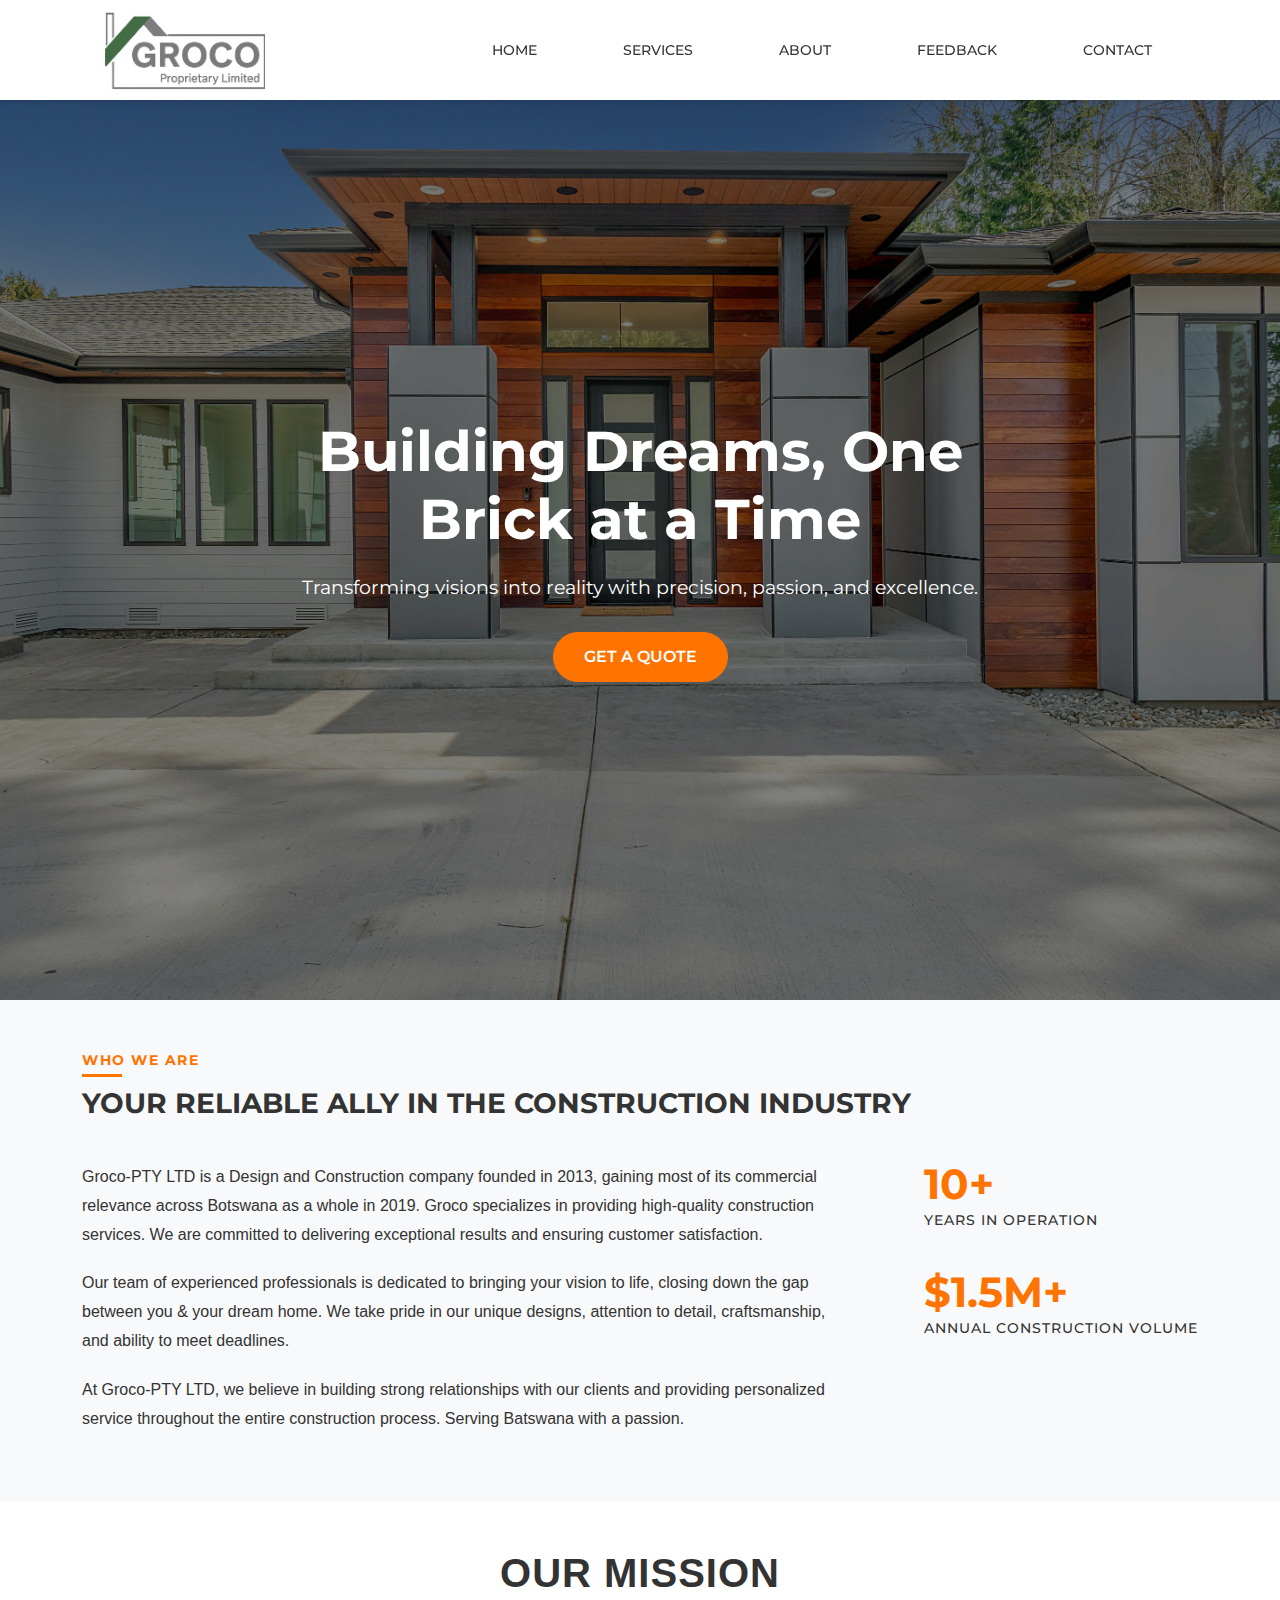
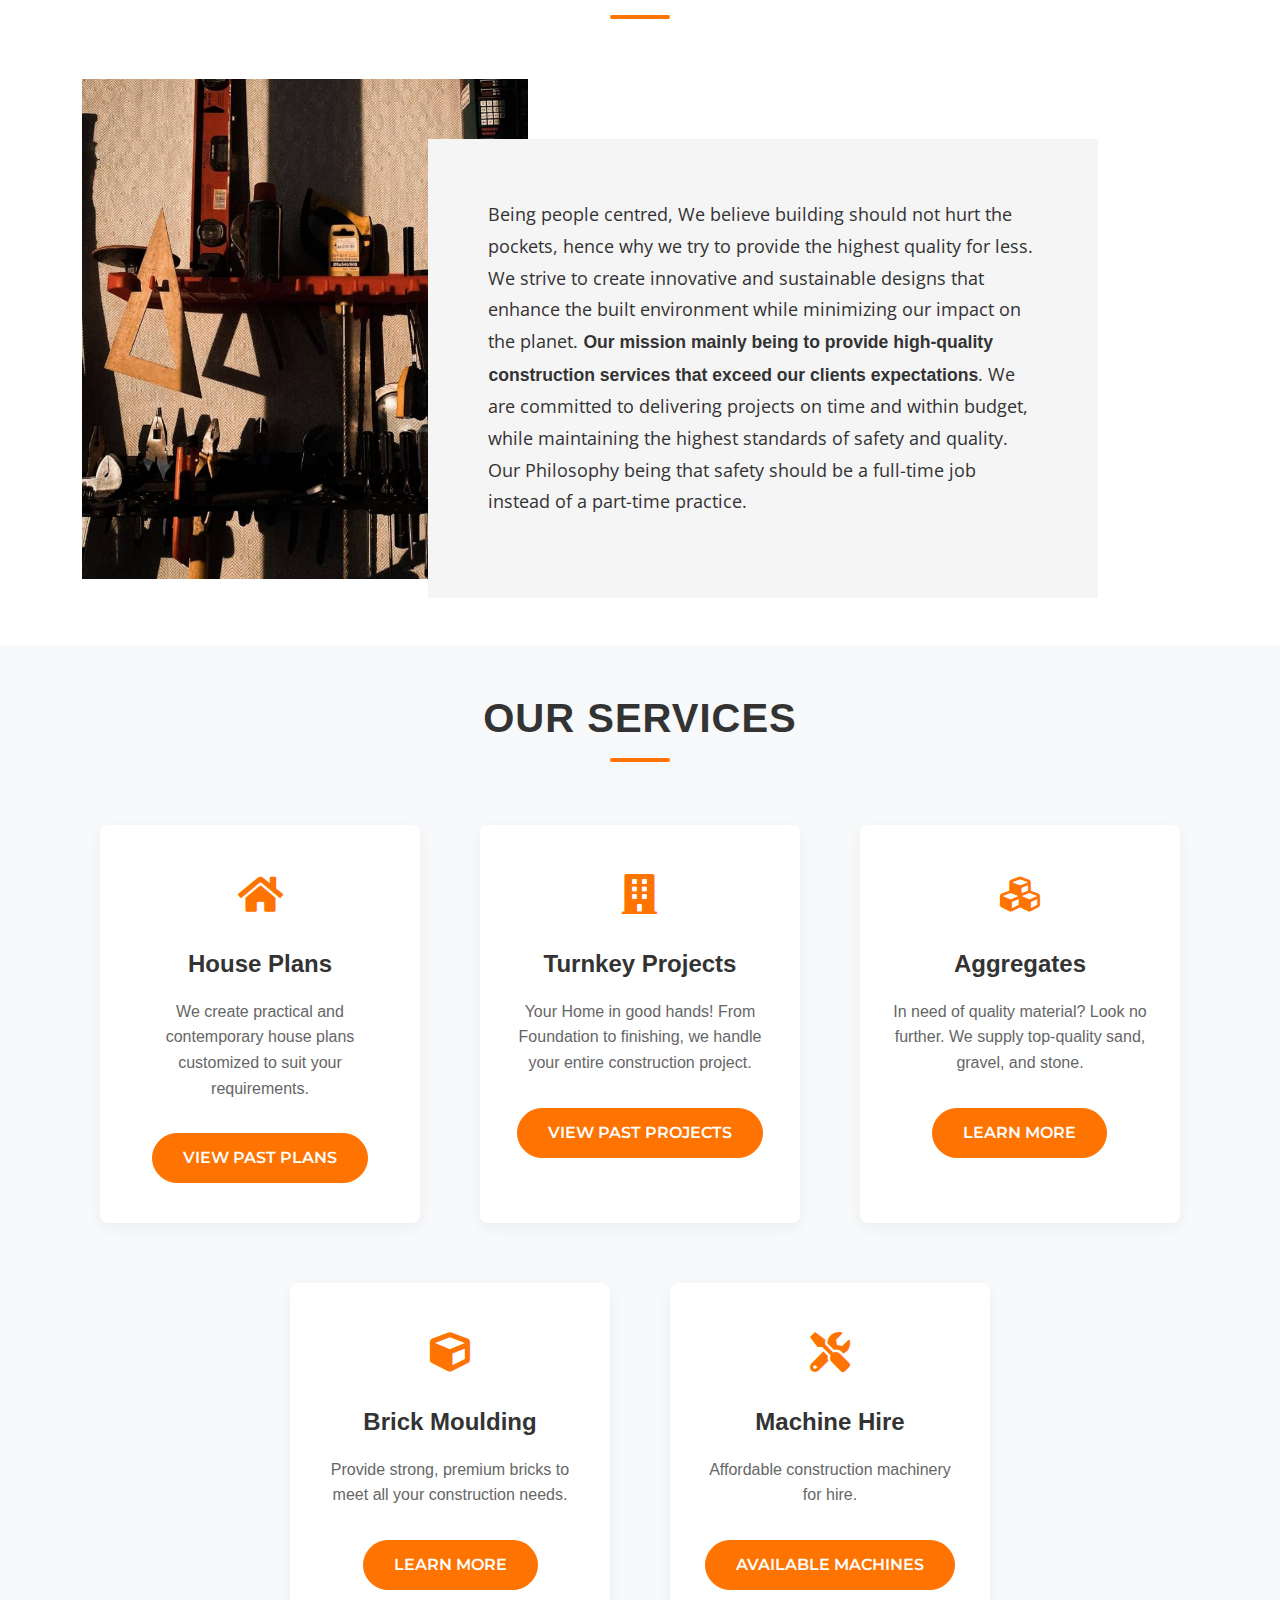
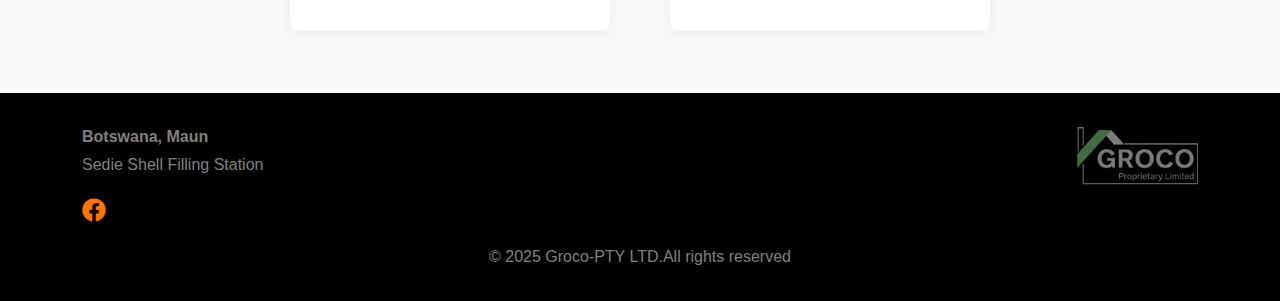
<file: index.html>
<!DOCTYPE html>
<html lang="en">
<head>
    <meta charset="UTF-8">
    <meta name="viewport" content="width=device-width,initial-scale=1.0">
    <title>Groco-PTY LTD</title>
   
    <link href="https://cdn.jsdelivr.net/npm/bootstrap@5.3.0/dist/css/bootstrap.min.css" rel="stylesheet">    <link rel="stylesheet" href="styles.css">
    <link rel="stylesheet" href="nav-styles.css">
    <link href="https://fonts.googleapis.com/css2?family=Montserrat:wght@400;500;600;700&family=Open+Sans:wght@400;600&display=swap" rel="stylesheet">
    <!-- Font Awesome for icons -->
    <link rel="stylesheet" href="https://cdnjs.cloudflare.com/ajax/libs/font-awesome/5.15.4/css/all.min.css">
    <style>
        .hero-section {
            background: linear-gradient(rgba(0, 0, 0, 0.5), rgba(0, 0, 0, 0.5)), url('unsplash.jpg');
            background-size: cover;
            background-position: center;
            height: 100vh;
            display: flex;
            align-items: center;
            color: white;
        }        .navbar {
            background: white;
            padding: 10px 0;
            position: fixed;
            width: 100%;
            top: 0;
            z-index: 1000;
            box-shadow: 0 2px 4px rgba(0,0,0,0.1);
        }
        .navbar-nav {
            margin-left: auto;
        }
        .nav-link {
            color: #333 !important;
            font-family: 'Montserrat', sans-serif;
            font-weight: 500;
            margin: 0 15px;
            text-transform: uppercase;
            font-size: 14px;
            transition: color 0.3s ease;
        }
        .nav-link:hover {
            color: #ff7300 !important;
        }
        .hero-content {
            max-width: 800px;
            margin: 0 auto;
            text-align: center;
        }
        .hero-content h1 {
            font-family: 'Montserrat', sans-serif;
            font-weight: 700;
            font-size: 3.5rem;
            margin-bottom: 20px;
        }
        .hero-content p {
            font-family: 'Montserrat', sans-serif;
            font-size: 1.2rem;
            margin-bottom: 30px;
        }
        .btn-primary {
            padding: 12px 30px;
            font-family: 'Montserrat', sans-serif;
            font-weight: 600;
            text-transform: uppercase;
        }
    </style>
</head>

<body>
    <header>
        <nav class="navbar navbar-expand-lg">            <div class="container">                <a class="navbar-brand" href="index.html">
                    <img src="logo.png" alt="Groco-PTY LTD Logo">
                </a>
                <button class="navbar-toggler" type="button" data-bs-toggle="collapse" data-bs-target="#navbarNav">
                    <span class="navbar-toggler-icon"></span>
                </button>
                <div class="collapse navbar-collapse" id="navbarNav">
                    <ul class="navbar-nav">
                        <li class="nav-item">
                            <a class="nav-link" href="index.html">Home</a>
                        </li>
                        <li class="nav-item">
                            <a class="nav-link" href="services.html">Services</a>
                        </li>
                        <li class="nav-item">
                            <a class="nav-link" href="about.html">About</a>
                        </li>
                        <li class="nav-item">
                            <a class="nav-link" href="feedback.html">Feedback</a>
                        </li>
                        <li class="nav-item">
                            <a class="nav-link" href="contact.html">Contact</a>
                        </li>
                    </ul>
                </div>
            </div>
        </nav>
    </header>

    <section class="hero-section">
        <div class="container">
            <div class="hero-content">
                <h1>Building Dreams, One Brick at a Time</h1>
                <p>Transforming visions into reality with precision, passion, and excellence.</p>
                <a href="contact.html" class="btn btn-primary">GET A QUOTE</a>
            </div>
        </div>
    </section>
    
      
 	   	</header>

      

        <section id="about" class="bg-light py-5">
          <div class="container">
              <div class="about-header">
                  <h6 style="color:rgb(255, 115, 0);">WHO WE ARE</h6>
                  <h2 class="about-tagline" style="font-weight: bold;">YOUR RELIABLE ALLY IN THE CONSTRUCTION INDUSTRY</h2>
              </div>
              
              <div class="about-container">
                  <div class="text-column">
                      <p>Groco-PTY LTD is a Design and Construction company founded in 2013, gaining most of its commercial relevance across Botswana as a whole in 2019. Groco specializes in providing high-quality construction services. We are committed to delivering exceptional results and ensuring customer satisfaction.</p>
                      <p>Our team of experienced professionals is dedicated to bringing your vision to life, closing down the gap between you & your dream home. We take pride in our unique designs, attention to detail, craftsmanship, and ability to meet deadlines.</p>
                      <p>At Groco-PTY LTD, we believe in building strong relationships with our clients and providing personalized service throughout the entire construction process. Serving Batswana with a passion.</p>
                  </div>
                  <div class="stats-column">
                      <div class="stat-item">
                          <div class="stat-number">10+</div>
                          <div class="stat-label">Years in Operation</div>
                      </div>
                      <div class="stat-item">
                          <div class="stat-number">$1.5M+</div>
                          <div class="stat-label">Annual Construction Volume</div>
                      </div>
                  </div>
              </div>
          </div>
      </section>

      <section id="mission" class="py-5">
        <div class="container mission-container">
          <div class="mission-header text-center">
            <h1>OUR MISSION</h1>
            <div class="section-divider"></div> 
          </div>
          
          <div class="mission-content">
            <div class="mission-image-container">
              <img src="banner9.jpg" alt="Our Mission" class="mission-image">
            </div>
            <div class="mission-text-container">
              <p>Being people centred, We believe building should not hurt the pockets, hence why we try to provide the highest quality for less. We strive to create innovative and sustainable designs that enhance the built environment while minimizing our impact on the planet. <span style="font-weight:900">Our mission mainly being to provide high-quality construction services that exceed our clients expectations</span>. We are committed to delivering projects on time and within budget, while maintaining the highest standards of safety and quality. Our Philosophy being that safety should be a full-time job instead of a part-time practice.</p>
            </div>
          </div>
        </div>
      </section>
      
      
      
 

      <section id="services" class="py-5">
        <div class="container">
          <div class="section-header text-center mb-5">
            <h2 class="section-title">OUR SERVICES</h2>
            <div class="section-divider"></div>
          </div>
          
          <div class="row services-grid">            <!-- Service 1 -->
            <div class="col-md-4 service-item">
              <div class="service-card">
                <div class="service-icon">
                  <i class="fas fa-home"></i>
                </div>
                <h3>House Plans</h3>
                <p>We create practical and contemporary house plans customized to suit your requirements.</p>
                <a href="services.html#house-plans" class="btn btn-primary mt-3" onclick="localStorage.setItem('activeTab', 'house-plans')">VIEW PAST PLANS</a>
              </div>
            </div>
            
            <!-- Service 2 -->
            <div class="col-md-4 service-item">
              <div class="service-card">
                <div class="service-icon">
                  <i class="fas fa-building"></i>
                </div>
                <h3>Turnkey Projects</h3>
                <p>Your Home in good hands! From Foundation to finishing, we handle your entire construction project.</p>
                <a href="services.html#turnkey" class="btn btn-primary mt-3" onclick="localStorage.setItem('activeTab', 'turnkey')">VIEW PAST PROJECTS</a>
              </div>
            </div>
            
            <!-- Service 3 -->
            <div class="col-md-4 service-item">
              <div class="service-card">
                <div class="service-icon">
                  <i class="fas fa-cubes"></i>
                </div>
                <h3>Aggregates</h3>
                <p>In need of quality material? Look no further. We supply top-quality sand, gravel, and stone.</p>
                <a href="services.html#aggregates" class="btn btn-primary mt-3" onclick="localStorage.setItem('activeTab', 'aggregates')">Learn More</a>
              </div>
            </div>
            
            <!-- Service 4 -->
            <div class="col-md-4 service-item">
              <div class="service-card">
                <div class="service-icon">
                  <i class="fas fa-cube"></i>
                </div>
                <h3>Brick Moulding</h3>
                <p>Provide strong, premium bricks to meet all your construction needs.</p>
                <a href="services.html#brick-moulding" class="btn btn-primary mt-3" onclick="localStorage.setItem('activeTab', 'brick-moulding')">Learn More</a>
              </div>
            </div>
            
            <!-- Service 5 -->
            <div class="col-md-4 service-item">
              <div class="service-card">
                <div class="service-icon">
                  <i class="fas fa-tools"></i>
                </div>
                <h3>Machine Hire</h3>
                <p>Affordable construction machinery for hire.</p>
                <a href="services.html#machine-hire" class="btn btn-primary mt-3" onclick="localStorage.setItem('activeTab', 'machine-hire')">AVAILABLE MACHINES</a>
              </div>
            </div>
          </div>
        </div>
      </section>
      
      

    
  <footer class="footer">
    <div class="container">
      <div class="footer-content">
        <div class="footer-left">
          <div class="footer-location">
            <div class="footer-location-top">Botswana, Maun</div>
            <div>Sedie Shell Filling Station</div>
          </div>
          <div class="footer-social">
            <a href="https://www.facebook.com/share/1KiycaYBwr/" target="_blank">
              <i class="fab fa-facebook"></i>
            </a>
          </div>
        </div>                <div class="footer-right">
                    <img src="logo.png" alt="Groco-PTY LTD Logo">
                </div>
      </div>
      <div class="footer-copyright">        <p>&copy; 2025 Groco-PTY LTD.All rights reserved</p>
      </div>
    </div>
  </footer>
 <!-- Bootstrap JS and dependencies -->
<script src="https://cdn.jsdelivr.net/npm/@popperjs/core@2.11.6/dist/umd/popper.min.js"></script>
<script src="https://cdn.jsdelivr.net/npm/bootstrap@5.3.0/dist/js/bootstrap.min.js"></script>



</body>
</html>
</file>
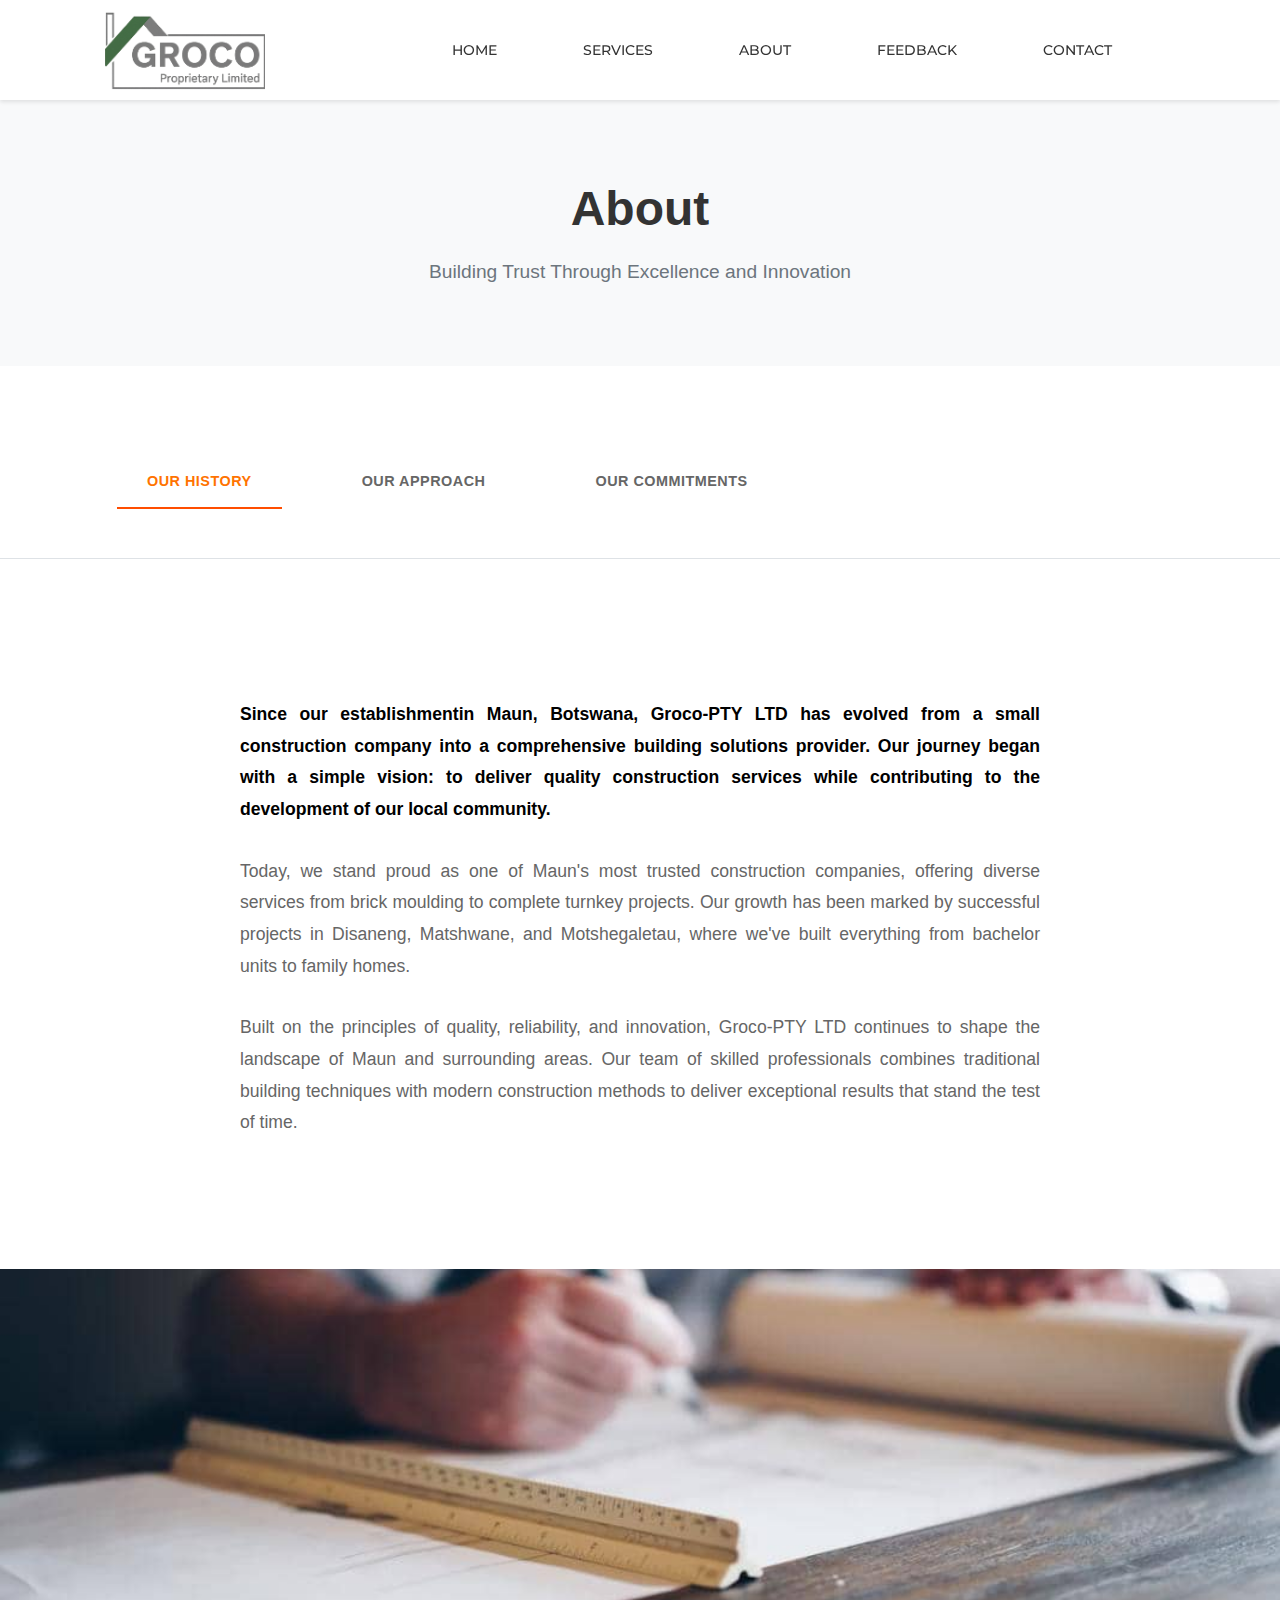
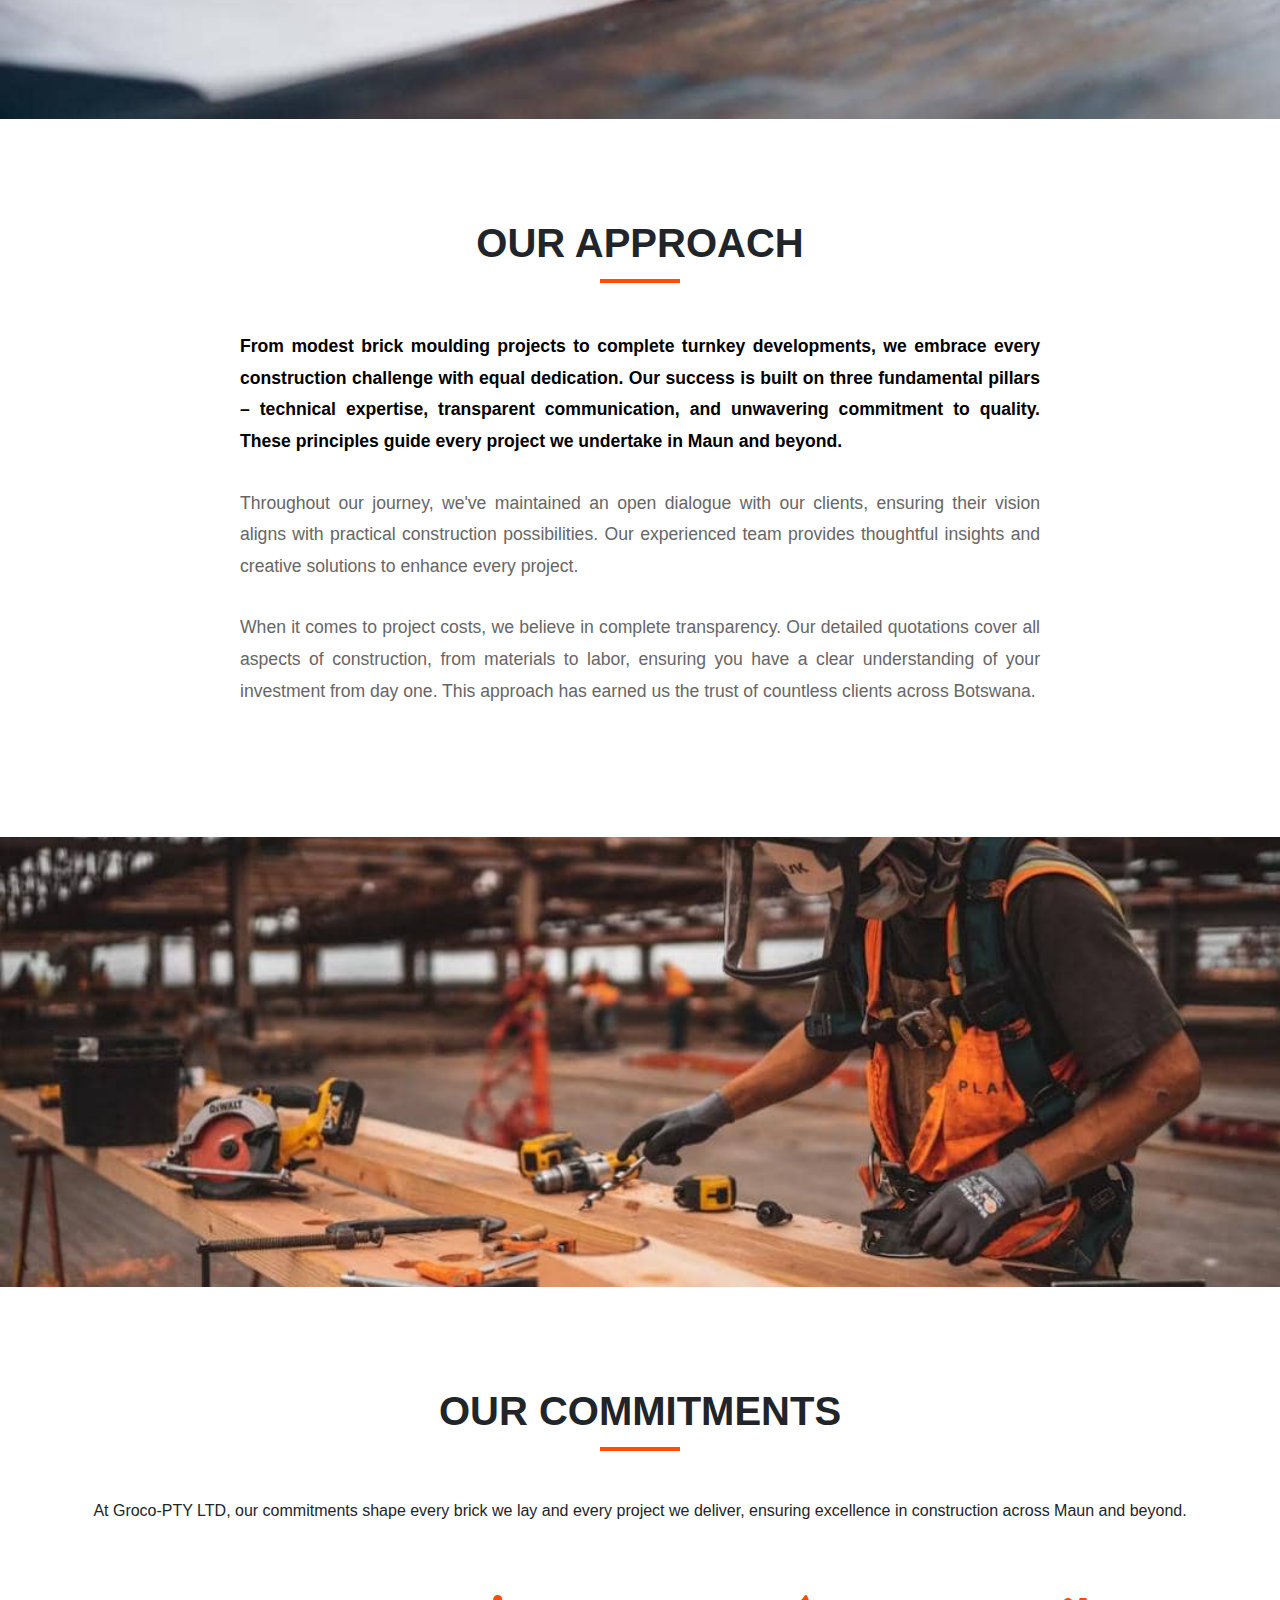
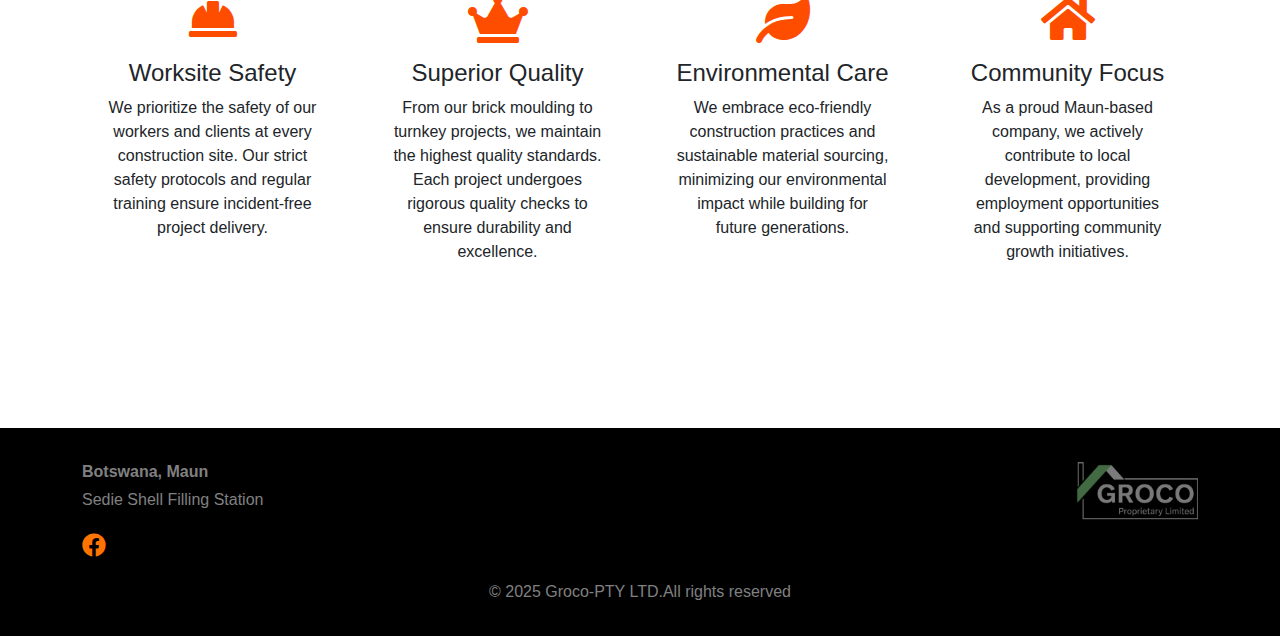
<file: about.html>
<!DOCTYPE html>
<html lang="en">
<head>
    <meta charset="UTF-8">
    <meta name="viewport" content="width=device-width,initial-scale=1.0">
    <title>About Us</title>
    <link href="https://cdn.jsdelivr.net/npm/bootstrap@5.3.0/dist/css/bootstrap.min.css" rel="stylesheet">
    <link rel="stylesheet" href="styles.css">
    <link rel="stylesheet" href="nav-styles.css">
    <link href="https://fonts.googleapis.com/css2?family=Montserrat:wght@400;500;600;700&family=Open+Sans:wght@400;600&display=swap" rel="stylesheet">
    <link rel="stylesheet" href="https://cdnjs.cloudflare.com/ajax/libs/font-awesome/5.15.4/css/all.min.css">
    <style>
        html {
            scroll-behavior: smooth;
        }
        .projects-hero {
            background-color: #f8f9fa;
            padding: 80px 0;
        }

        .hero-title {
            font-size: 3rem;
            color: #333;
            margin-bottom: 20px;
        }
        
        .hero-subtitle {
            font-size: 1.2rem;
            font-weight: 400;
            margin-bottom: 0;
        }

        .about-section {
            padding: 100px 0;
        }        .about-content {
            max-width: 800px;
            margin: 0 auto;
            text-align: justify;
        }

        .section-title {
            font-size: 2.5rem;
            font-weight: 600;
            margin-bottom: 30px;
            color: #333;
        }

        .section-text {
            font-size: 1.1rem;
            line-height: 1.8;
            color: #666;
            margin-bottom: 30px;
        }

        .image-separator {            height: 50vh;
            background-size: cover;
            background-position: center;
            position: relative;
        }

        .list-styled {
            list-style: none;
            padding: 0;
            text-align: left;
            max-width: 600px;
            margin: 0 auto;
        }

        .list-styled li {
            padding: 10px 0;
            border-bottom: 1px solid #eee;
            display: flex;
            align-items: center;
        }

        .list-styled li i {
            margin-right: 15px;
            color: #2c3e50;
        }        /* Navigation Tabs */
        .project-navigation {
            padding: 50px 0;
            border-bottom: 1px solid #dee2e6;
            margin-bottom: 40px;
        }        .project-nav .nav-link {
            border: none;
            color: #666;
            padding: 15px 30px;
            font-size: 0.9rem;
            font-weight: bold;
            letter-spacing: 0.5px;
            transition: all 0.3s;
            position: relative;
        }

        .project-nav .nav-link.active {
            background: none;
            color: #333;
        }

        .project-nav .nav-link.active::after {
            content: '';
            position: absolute;
            bottom: -1px;
            left: 0;
            width: 100%;
            height: 2px;
            background-color: #ff4d00;
        }

        .project-nav .nav-link:hover {
            color: #333;
            background: none;
        }
        
        /* Custom styles for section headings */
        .section-heading {
            text-align: center;
            font-size: 2.5rem;
            font-weight: 700;
            margin-bottom: 3rem;
            position: relative;
            padding-bottom: 1rem;
        }
        
        .section-heading::after {
            content: '';
            position: absolute;
            bottom: 0;
            left: 50%;
            transform: translateX(-50%);
            width: 80px;
            height: 4px;
            background-color: #ff4d00;
        }

        /* Custom styles for commitments section */
        .commitment-icon {
            color: #ff4d00;
            margin-bottom: 1rem;
        }
        
        .commitment-card {
            padding: 1.5rem;
            height: 100%;
            transition: transform 0.3s ease;
        }
        
        .commitment-card:hover {
            transform: translateY(-5px);
        }
    </style>
</head>

<body>
    <header>
    <nav class="navbar navbar-expand-lg">
      <div class="container">        <a class="navbar-brand" href="index.html">
          <img src="logo.png" alt="Groco-PTY LTD Logo">
        </a>
        <button class="navbar-toggler" type="button" data-bs-toggle="collapse" data-bs-target="#navbarNav">
          <span class="navbar-toggler-icon"></span>
        </button>
        <div class="collapse navbar-collapse" id="navbarNav">
          <ul class="navbar-nav">
        <li class="nav-item">
         <a class="nav-link" href="index.html">Home</a>
      </li>
      <li class="nav-item">
        <a class="nav-link" href="services.html">Services</a>
         </li>
      <li class="nav-item">
            <a class="nav-link" href="about.html">About</a>
         </li>
        <li class="nav-item">
            <a class="nav-link" href="feedback.html">Feedback</a>
         </li>
            <li class="nav-item">
                  <a class="nav-link" href="contact.html">Contact</a>
               </li>
            </ul>
            </div>
         </form>
      </div>
   </div> 
</nav>
    
      
 	   	</header>    <div class="projects-hero">
        <div class="container">
            <h1 class="hero-title">About</h1>
            <p class="hero-subtitle text-secondary">Building Trust Through Excellence and Innovation</p>
        </div>
    </div>

    <!-- Section Navigation -->    <div class="project-navigation">
        <div class="container">            <ul class="nav nav-pills project-nav justify-content-center">
                <li class="nav-item">
                    <a class="nav-link active" href="#history">OUR HISTORY</a>
                </li>
                <li class="nav-item">
                    <a class="nav-link" href="#approach">OUR APPROACH</a>
                </li>
                <li class="nav-item">
                    <a class="nav-link" href="#commitments">OUR COMMITMENTS</a>
                </li>
            </ul>
        </div>
    </div>

    <main>        <section id="history" class="about-section">
            <div class="container">                <div class="about-content">                   
                   <p class="section-text" style="color: black;"><strong>Since our establishmentin Maun, Botswana, Groco-PTY LTD has evolved from a small construction company into a comprehensive building solutions provider. Our journey began with a simple vision: to deliver quality construction services while contributing to the development of our local community.</strong></p>
                    <p class="section-text">Today, we stand proud as one of Maun's most trusted construction companies, offering diverse services from brick moulding to complete turnkey projects. Our growth has been marked by successful projects in Disaneng, Matshwane, and Motshegaletau, where we've built everything from bachelor units to family homes.</p>
                    <p class="section-text">Built on the principles of quality, reliability, and innovation, Groco-PTY LTD continues to shape the landscape of Maun and surrounding areas. Our team of skilled professionals combines traditional building techniques with modern construction methods to deliver exceptional results that stand the test of time.</p>
                </div>
            </div>
        </section>        <div class="image-separator" style="background-image: url('banner11.jpg');"></div>        <section id="approach" class="about-section">
            <div class="container">
                <div class="about-content">
                    <h2 class="section-heading">OUR APPROACH</h2>                    <p class="section-text" style="color: black;"><strong>From modest brick moulding projects to complete turnkey developments, we embrace every construction challenge with equal dedication. Our success is built on three fundamental pillars – technical expertise, transparent communication, and unwavering commitment to quality. These principles guide every project we undertake in Maun and beyond.</strong></p>
                    <p class="section-text">Throughout our journey, we've maintained an open dialogue with our clients, ensuring their vision aligns with practical construction possibilities. Our experienced team provides thoughtful insights and creative solutions to enhance every project.</p>
                    <p class="section-text">When it comes to project costs, we believe in complete transparency. Our detailed quotations cover all aspects of construction, from materials to labor, ensuring you have a clear understanding of your investment from day one. This approach has earned us the trust of countless clients across Botswana.</p>
                </div>
            </div>
        </section><div class="image-separator" style="background-image: url('banner6.jpg');"></div>
        
        <section id="commitments" class="about-section">
            <div class="container">
                <h2 class="section-heading">OUR COMMITMENTS</h2>
                <p class="text-center mb-5">At Groco-PTY LTD, our commitments shape every brick we lay and every project we deliver, ensuring excellence in construction across Maun and beyond.</p>
                <div class="row">
                    <div class="col-md-3 text-center mb-4">
                        <div class="commitment-card">
                            <i class="fas fa-hard-hat fa-3x mb-3 commitment-icon"></i>
                            <h3 class="h4">Worksite Safety</h3>
                            <p>We prioritize the safety of our workers and clients at every construction site. Our strict safety protocols and regular training ensure incident-free project delivery.</p>
                        </div>
                    </div>
                    <div class="col-md-3 text-center mb-4">
                        <div class="commitment-card">
                            <i class="fas fa-crown fa-3x mb-3 commitment-icon"></i>
                            <h3 class="h4">Superior Quality</h3>
                            <p>From our brick moulding to turnkey projects, we maintain the highest quality standards. Each project undergoes rigorous quality checks to ensure durability and excellence.</p>
                        </div>
                    </div>
                    <div class="col-md-3 text-center mb-4">
                        <div class="commitment-card">
                            <i class="fas fa-leaf fa-3x mb-3 commitment-icon"></i>
                            <h3 class="h4">Environmental Care</h3>
                            <p>We embrace eco-friendly construction practices and sustainable material sourcing, minimizing our environmental impact while building for future generations.</p>
                        </div>
                    </div>
                    <div class="col-md-3 text-center mb-4">
                        <div class="commitment-card">
                            <i class="fas fa-home fa-3x mb-3 commitment-icon"></i>
                            <h3 class="h4">Community Focus</h3>
                            <p>As a proud Maun-based company, we actively contribute to local development, providing employment opportunities and supporting community growth initiatives.</p>
                        </div>
                    </div>
                </div>
            </div>
        </section>
    </main>

  
  <footer class="footer">
    <div class="container">
      <div class="footer-content">
        <div class="footer-left">
          <div class="footer-location">
            <div class="footer-location-top">Botswana, Maun</div>
            <div>Sedie Shell Filling Station</div>
          </div>
          <div class="footer-social">
            <a href="https://www.facebook.com/share/1KiycaYBwr/" target="_blank">
              <i class="fab fa-facebook"></i>
            </a>
          </div>
        </div>                <div class="footer-right">
                    <img src="logo.png" alt="Groco-PTY LTD Logo">
                </div>
      </div>
      <div class="footer-copyright">        <p>&copy; 2025 Groco-PTY LTD.All rights reserved</p>
      </div>
    </div>
  </footer>
 <!-- Bootstrap JS and dependencies -->
<script src="https://cdn.jsdelivr.net/npm/@popperjs/core@2.11.6/dist/umd/popper.min.js"></script>
<script src="https://cdn.jsdelivr.net/npm/bootstrap@5.3.0/dist/js/bootstrap.min.js"></script>
</body>
</html>
</file>
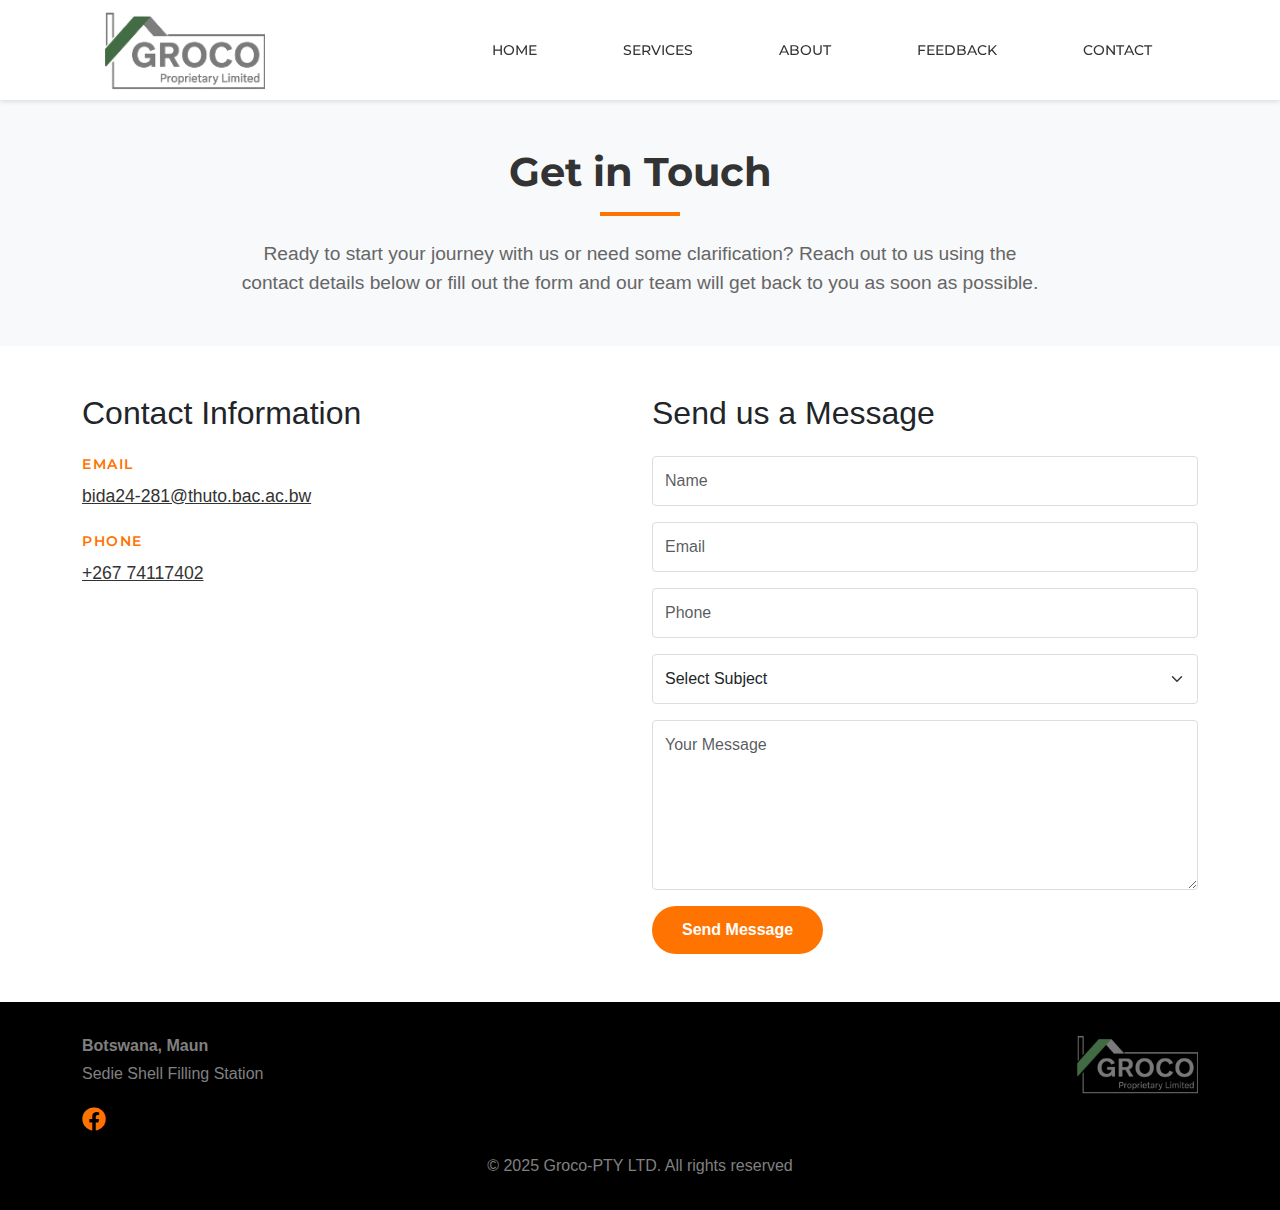
<file: contact.html>
<!DOCTYPE html>
<html lang="en">
<head>
    <meta charset="UTF-8">
    <meta name="viewport" content="width=device-width, initial-scale=1.0">
    <title>Get in Touch with Us</title>
    <link href="https://cdn.jsdelivr.net/npm/bootstrap@5.3.0/dist/css/bootstrap.min.css" rel="stylesheet">
    <link rel="stylesheet" href="styles.css">
    <link rel="stylesheet" href="nav-styles.css">
    <link href="https://fonts.googleapis.com/css2?family=Montserrat:wght@400;500;600;700&family=Open+Sans:wght@400;600&display=swap" rel="stylesheet">
    <link rel="stylesheet" href="https://cdnjs.cloudflare.com/ajax/libs/font-awesome/5.15.4/css/all.min.css">
</head>

<body>
    <header>
        <nav class="navbar navbar-expand-lg">            <div class="container">                <a class="navbar-brand" href="index.html">
                    <img src="logo.png" alt="Groco-PTY LTD Logo">
                </a>
                <button class="navbar-toggler" type="button" data-bs-toggle="collapse" data-bs-target="#navbarNav">
                    <span class="navbar-toggler-icon"></span>
                </button>
                <div class="collapse navbar-collapse" id="navbarNav">
                    <ul class="navbar-nav">
                        <li class="nav-item">
                            <a class="nav-link" href="index.html">Home</a>
                        </li>
                        <li class="nav-item">
                            <a class="nav-link" href="services.html">Services</a>
                        </li>
                        <li class="nav-item">
                            <a class="nav-link" href="about.html">About</a>
                        </li>
                        <li class="nav-item">
                            <a class="nav-link" href="feedback.html">Feedback</a>
                        </li>
                        <li class="nav-item">
                            <a class="nav-link" href="contact.html">Contact</a>
                        </li>
                    </ul>
                </div>
            </div>
        </nav>
    </header>

    <section class="contact-hero bg-light text-center py-5">
        <div class="container">
            <h1 class="mb-4">Get in Touch</h1>
            <p class="lead">Ready to start your journey with us or need some clarification? Reach out to us using the contact details below or fill out the form and our team will get back to you as soon as possible.</p>
        </div>
    </section>

    <section class="contact-info py-5">
        <div class="container">
            <div class="row">
                <div class="col-md-6">
                    <h2 class="mb-4">Contact Information</h2>
                    <div class="contact-details">
                        <div class="mb-4">
                            <h5>EMAIL</h5>
                            <a href="mailto:bida24-281@thuto.bac.ac.bw">bida24-281@thuto.bac.ac.bw</a>
                        </div>
                        <div class="mb-4">
                            <h5>PHONE</h5>
                            <a href="tel:+26774117402">+267 74117402</a>
                        </div>
                    </div>
                </div>
                <div class="col-md-6">
                    <h2 class="mb-4">Send us a Message</h2>
                    <form action="thank-you.html" method="POST" class="contact-form">
                        <div class="mb-3">
                            <input type="text" class="form-control" placeholder="Name" required>
                        </div>
                        <div class="mb-3">
                            <input type="email" class="form-control" placeholder="Email" required>
                        </div>
                        <div class="mb-3">
                            <input type="tel" class="form-control" placeholder="Phone" required>
                        </div>
                        <div class="mb-3">
                            <select class="form-select" required>
                                <option value="" selected disabled>Select Subject</option>
                                <option value="Turnkey Project">Turnkey Project</option>
                                <option value="House Plan">House Plan</option>
                                <option value="Brick Moulding">Brick Moulding</option>
                                <option value="Machine Hire">Machine Hire</option>
                                <option value="Aggregates">Aggregates</option>
                            </select>
                        </div>
                        <div class="mb-3">
                            <textarea class="form-control" rows="6" placeholder="Your Message" required></textarea>
                        </div>
                        <button type="submit" class="btn btn-primary">Send Message</button>
                    </form>
                </div>
            </div>
        </div>
    </section>

    <footer class="footer">
        <div class="container">
            <div class="footer-content">
                <div class="footer-left">
                    <div class="footer-location">
                        <div class="footer-location-top">Botswana, Maun</div>
                        <div>Sedie Shell Filling Station</div>
                    </div>
                    <div class="footer-social">
                        <a href="https://www.facebook.com/share/1KiycaYBwr/" target="_blank">
                            <i class="fab fa-facebook"></i>
                        </a>
                    </div>
                </div>                <div class="footer-right">
                    <img src="logo.png" alt="Groco-PTY LTD Logo">
                </div>
            </div>
            <div class="footer-copyright">
                <p>&copy; 2025 Groco-PTY LTD. All rights reserved</p>
            </div>
        </div>
    </footer>

    <!-- Bootstrap JS and dependencies -->
    <script src="https://cdn.jsdelivr.net/npm/@popperjs/core@2.11.6/dist/umd/popper.min.js"></script>
    <script src="https://cdn.jsdelivr.net/npm/bootstrap@5.3.0/dist/js/bootstrap.min.js"></script>
</body>
</html>
</file>
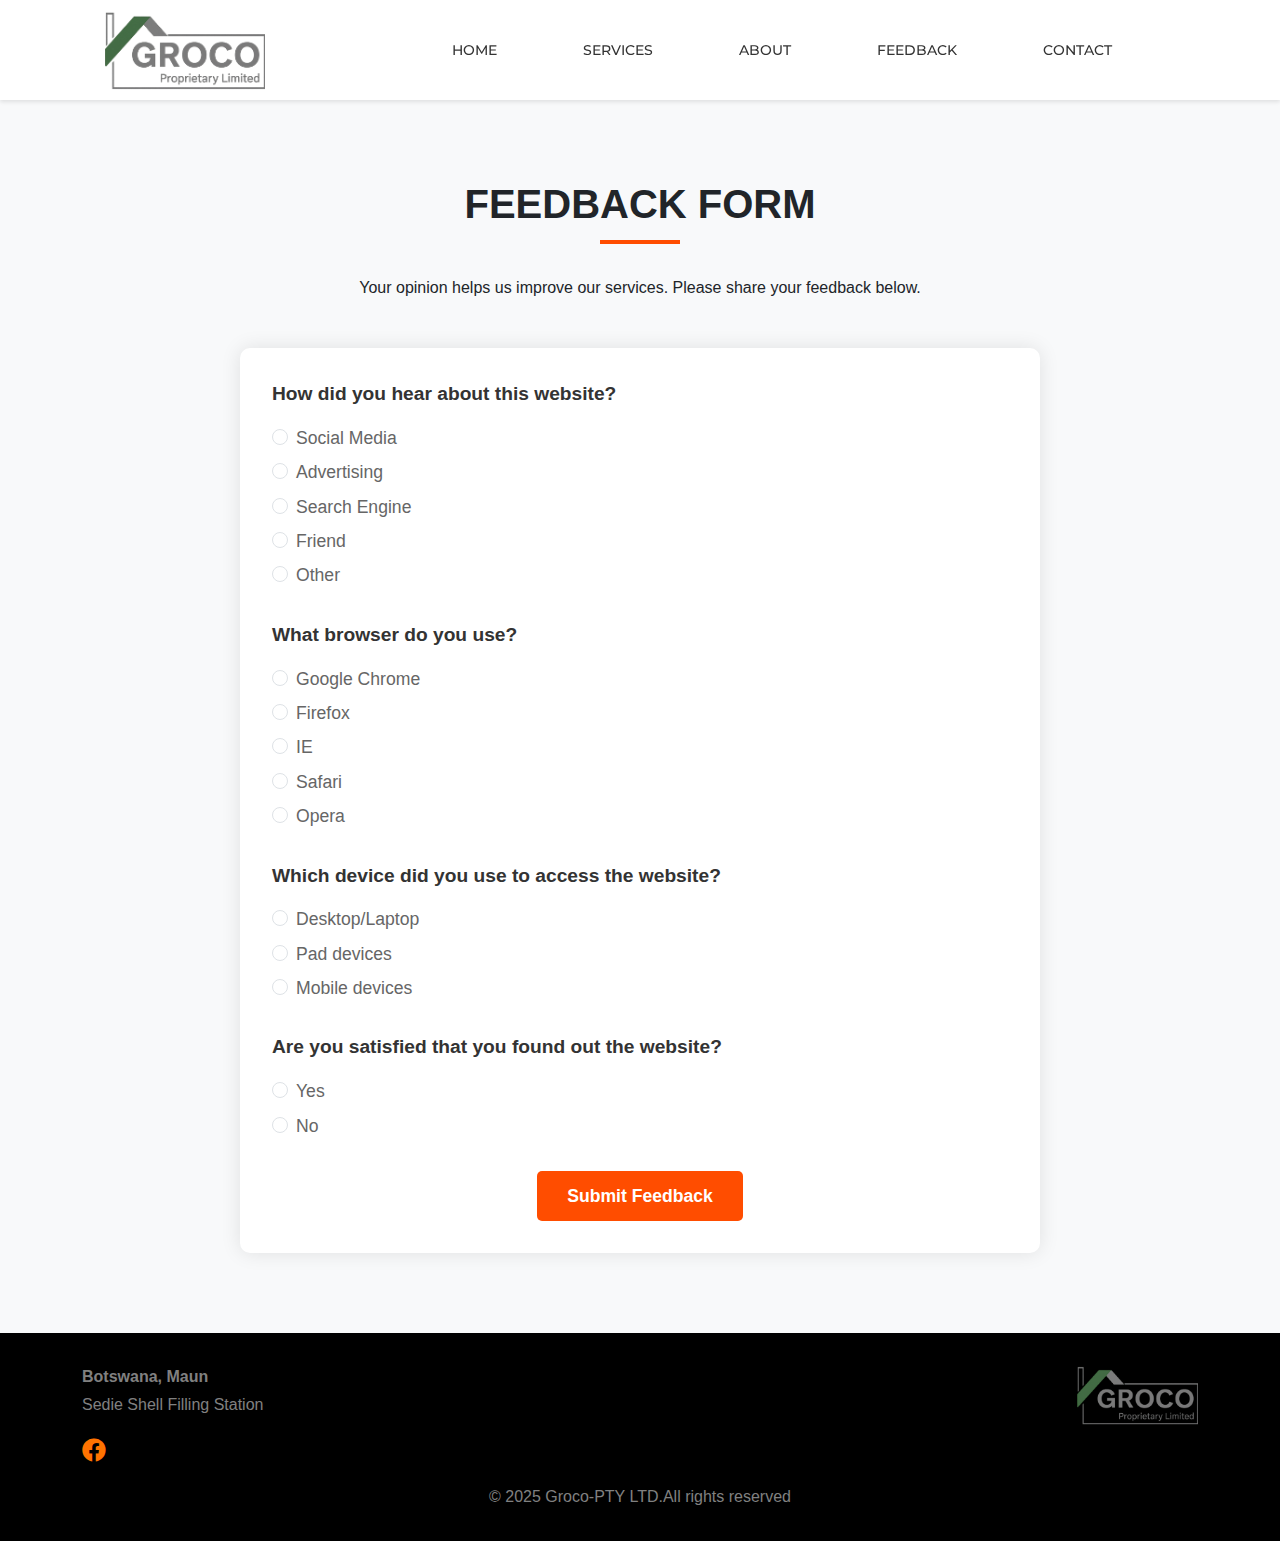
<file: feedback.html>
<!DOCTYPE html>
<html lang="en">
<head>
    <meta charset="UTF-8">
    <meta name="viewport" content="width=device-width,initial-scale=1.0">
    <title>We Value Your Feedback</title>    <link href="https://cdn.jsdelivr.net/npm/bootstrap@5.3.0/dist/css/bootstrap.min.css" rel="stylesheet">
    <link rel="stylesheet" href="styles.css">
    <link href="https://fonts.googleapis.com/css2?family=Montserrat:wght@400;500;600;700&family=Open+Sans:wght@400;600&display=swap" rel="stylesheet"><link rel="stylesheet" href="https://cdnjs.cloudflare.com/ajax/libs/font-awesome/5.15.4/css/all.min.css">
</head>

<body>
  <header>
    <nav class="navbar navbar-expand-lg">            <div class="container">                <a class="navbar-brand" href="index.html">
                    <img src="logo.png" alt="Groco-PTY LTD Logo">
                </a>
        <button class="navbar-toggler" type="button" data-bs-toggle="collapse" data-bs-target="#navbarNav">
          <span class="navbar-toggler-icon"></span>
        </button>
        <div class="collapse navbar-collapse" id="navbarNav">
          <ul class="navbar-nav">
                        <li class="nav-item">
                            <a class="nav-link" href="index.html">Home</a>
                        </li>
                        <li class="nav-item">
                            <a class="nav-link" href="services.html">Services</a>
                        </li>
                        <li class="nav-item">
                            <a class="nav-link" href="about.html">About</a>
                        </li>
                        <li class="nav-item">
                            <a class="nav-link" href="feedback.html">Feedback</a>
                        </li>
                        <li class="nav-item">
                            <a class="nav-link" href="contact.html">Contact</a>
                        </li>
                    </ul>
            </div>
         </form>
      </div>
   </div> 
</nav>
    
      
 	   	</header>




  <section class="feedback-section">
        <div class="container">            <h2 class="section-heading">FEEDBACK FORM</h2>            <p class="text-center mb-5">Your opinion helps us improve our services. Please share your feedback below.</p>
            <form class="feedback-form" method="POST" action="https://formsubmit.co/51aa1842c3137ec8384bdcb05ff88068">
                <input type="hidden" name="_next" value="thank-you.html">
                <input type="hidden" name="_subject" value="New Feedback Submission">
                <input type="hidden" name="_captcha" value="false">
                <input type="hidden" name="_template" value="table">
                <input type="hidden" name="_redirect" value="true">
                <div class="form-group">
                    <p class="form-question">How did you hear about this website?</p>
                    <div class="form-check">
                        <input class="form-check-input" type="radio" name="source" id="social" value="Social Media" required>
                        <label class="form-check-label" for="social">Social Media</label>
                    </div>
                    <div class="form-check">
                        <input class="form-check-input" type="radio" name="source" id="advertising" value="Advertising">
                        <label class="form-check-label" for="advertising">Advertising</label>
                    </div>                    <div class="form-check">
                        <input class="form-check-input" type="radio" name="source" id="search" value="Search Engine">
                        <label class="form-check-label" for="search">Search Engine</label>
                    </div>
                    <div class="form-check">
                        <input class="form-check-input" type="radio" name="source" id="friend" value="Friend">
                        <label class="form-check-label" for="friend">Friend</label>
                    </div>
                    <div class="form-check">
                        <input class="form-check-input" type="radio" name="source" id="other" value="Other">
                        <label class="form-check-label" for="other">Other</label>
                    </div>
                </div>

                <div class="form-group">                    <p class="form-question">What browser do you use?</p>
                    <div class="form-check">
                        <input class="form-check-input" type="radio" name="browser" id="chrome" value="Google Chrome" required>
                        <label class="form-check-label" for="chrome">Google Chrome</label>
                    </div>
                    <div class="form-check">
                        <input class="form-check-input" type="radio" name="browser" id="firefox" value="Firefox">
                        <label class="form-check-label" for="firefox">Firefox</label>
                    </div>
                    <div class="form-check">
                        <input class="form-check-input" type="radio" name="browser" id="ie" value="IE">
                        <label class="form-check-label" for="ie">IE</label>
                    </div>                    <div class="form-check">
                        <input class="form-check-input" type="radio" name="browser" id="safari" value="Safari">
                        <label class="form-check-label" for="safari">Safari</label>
                    </div>
                    <div class="form-check">
                        <input class="form-check-input" type="radio" name="browser" id="opera" value="Opera">
                        <label class="form-check-label" for="opera">Opera</label>
                    </div>
                </div>

                <div class="form-group">
                    <p class="form-question">Which device did you use to access the website?</p>
                    <div class="form-check">
                        <input class="form-check-input" type="radio" name="device" id="desktop" value="Desktop/Laptop" required>
                        <label class="form-check-label" for="desktop">Desktop/Laptop</label>
                    </div>                    <div class="form-check">
                        <input class="form-check-input" type="radio" name="device" id="pad" value="Pad devices">
                        <label class="form-check-label" for="pad">Pad devices</label>
                    </div>
                    <div class="form-check">
                        <input class="form-check-input" type="radio" name="device" id="mobile" value="Mobile devices">
                        <label class="form-check-label" for="mobile">Mobile devices</label>
                    </div>
                </div>

                <div class="form-group">
                    <p class="form-question">Are you satisfied that you found out the website?</p>
                    <div class="form-check">
                        <input class="form-check-input" type="radio" name="satisfaction" id="yes" value="Yes" required>
                        <label class="form-check-label" for="yes">Yes</label>
                    </div>
                    <div class="form-check">
                        <input class="form-check-input" type="radio" name="satisfaction" id="no" value="No">
                        <label class="form-check-label" for="no">No</label>
                    </div>
                </div>

                <div class="text-center mt-4">
                    <button type="submit" class="btn-submit">Submit Feedback</button>
                </div>
            </form>
        </div>
    </section>
  
  <footer class="footer">
    <div class="container">
      <div class="footer-content">
        <div class="footer-left">
          <div class="footer-location">
            <div class="footer-location-top">Botswana, Maun</div>
            <div>Sedie Shell Filling Station</div>
          </div>
          <div class="footer-social">
            <a href="https://www.facebook.com/share/1KiycaYBwr/" target="_blank">
              <i class="fab fa-facebook"></i>
            </a>
          </div>
        </div>                <div class="footer-right">
                    <img src="logo.png" alt="Groco-PTY LTD Logo">
                </div>
      </div>
      <div class="footer-copyright">        <p>&copy; 2025 Groco-PTY LTD.All rights reserved</p>
      </div>
    </div>
  </footer>
 <!-- Bootstrap JS and dependencies -->
<script src="https://cdn.jsdelivr.net/npm/@popperjs/core@2.11.6/dist/umd/popper.min.js"></script>
<script src="https://cdn.jsdelivr.net/npm/bootstrap@5.3.0/dist/js/bootstrap.min.js"></script>


</body>
</html>
</file>
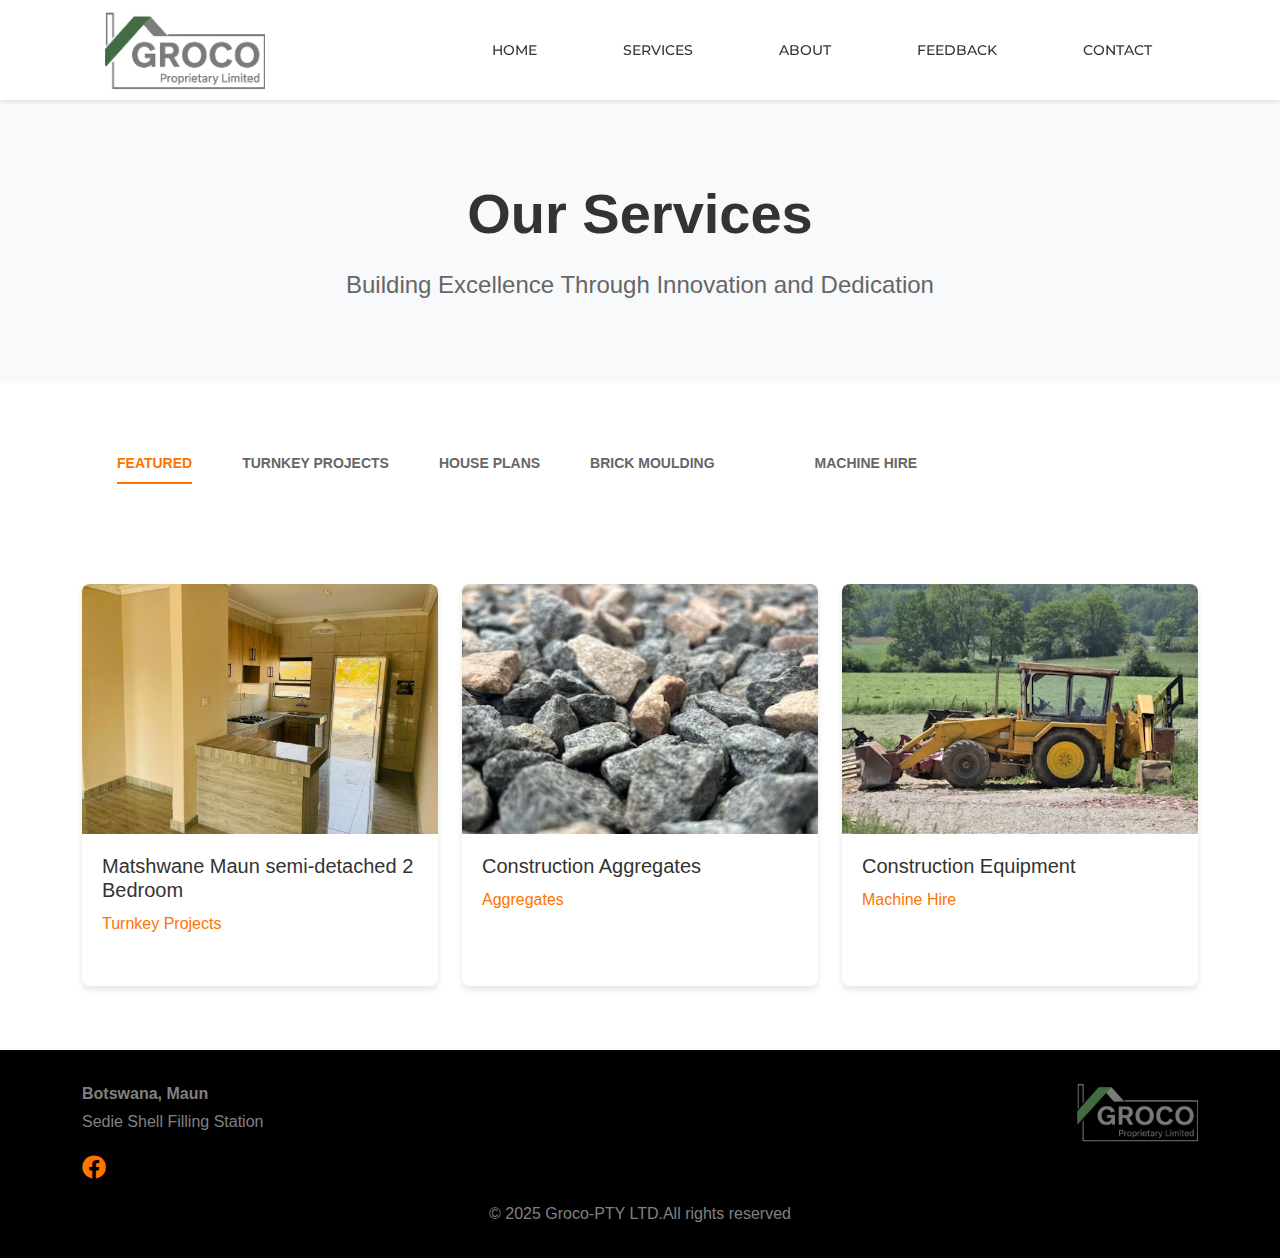
<file: services.html>
<!DOCTYPE html>
<html lang="en">
<head>
    <meta charset="UTF-8">
    <meta name="viewport" content="width=device-width,initial-scale=1.0">
    <title>Our Projects - Groco-PTY LTD</title>    <link href="https://cdn.jsdelivr.net/npm/bootstrap@5.3.0/dist/css/bootstrap.min.css" rel="stylesheet">    <link rel="stylesheet" href="https://cdnjs.cloudflare.com/ajax/libs/font-awesome/6.0.0/css/all.min.css">
    <link rel="stylesheet" href="styles.css">
    <link href="https://fonts.googleapis.com/css2?family=Montserrat:wght@400;500;600;700&family=Open+Sans:wght@400;600&display=swap" rel="stylesheet">
</head>

<body class="projects-page">
    <header>
        <nav class="navbar navbar-expand-lg">            <div class="container">                <a class="navbar-brand" href="index.html">
                    <img src="logo.png" alt="Groco-PTY LTD Logo">
                </a>
                <button class="navbar-toggler" type="button" data-bs-toggle="collapse" data-bs-target="#navbarNav">
                    <span class="navbar-toggler-icon"></span>
                </button>
                <div class="collapse navbar-collapse" id="navbarNav">
                    <ul class="navbar-nav">
                        <li class="nav-item">
                            <a class="nav-link" href="index.html">Home</a>
                        </li>
                        <li class="nav-item">
                            <a class="nav-link" href="services.html">Services</a>
                        </li>
                        <li class="nav-item">
                            <a class="nav-link" href="about.html">About</a>
                        </li>
                        <li class="nav-item">
                            <a class="nav-link" href="feedback.html">Feedback</a>
                        </li>
                        <li class="nav-item">
                            <a class="nav-link" href="contact.html">Contact</a>
                        </li>
                    </ul>
                </div>
            </div>
        </nav>
    </header>

    <!-- Hero Section -->
    <div class="projects-hero">
        <div class="container">
            <h1 class="hero-title">Our Services</h1>
            <p class="hero-subtitle">Building Excellence Through Innovation and Dedication</p>
        </div>
    </div>

    <!-- Project Navigation -->
    <div class="project-navigation">
        <div class="container">
            <ul class="nav nav-pills project-nav justify-content-center" id="projectTabs" role="tablist">
                <li class="nav-item" role="presentation">
                    <button class="nav-link active" id="featured-tab" data-bs-toggle="pill" data-bs-target="#all" type="button">Featured</button>
                </li>
                <li class="nav-item" role="presentation">
                    <button class="nav-link" id="turnkey-tab" data-bs-toggle="pill" data-bs-target="#turnkey" type="button">Turnkey Projects</button>
                </li>
                <li class="nav-item" role="presentation">
                    <button class="nav-link" id="house-plans-tab" data-bs-toggle="pill" data-bs-target="#house-plans" type="button">House Plans</button>
                </li>
                <li class="nav-item" role="presentation">
                    <button class="nav-link" id="brick-moulding-tab" data-bs-toggle="pill" data-bs-target="#brick-moulding" type="button">Brick Moulding</button>
                </li>
                <li class="nav-item" role="presentation">
                    <button class="nav-link" id="aggregates-tab" data-bs-toggle="pill" data-bs-target="#aggregates" type="button"></button>
                </li>
                <li class="nav-item" role="presentation">
                    <button class="nav-link" id="machine-hire-tab" data-bs-toggle="pill" data-bs-target="#machine-hire" type="button">Machine Hire</button>
                </li>
            </ul>
        </div>
    </div>

    <!-- Project Content -->
    <div class="tab-content" id="projectTabsContent">
        <!-- All Projects Tab -->
        <div class="tab-pane fade show active" id="all" role="tabpanel">
            <div class="container">                <div class="row">
                    <!-- Featured Projects -->                    
                    <div class="col-md-4 mb-4">
                        <div class="project-card" style="height: 100%;">
                            <img src="Services/Turnkey projects/matshwane6.jpg" alt="Matshwane Maun" class="img-fluid" style="height: 250px; object-fit: cover; width: 100%;">
                            <div class="project-info">
                                <h3>Matshwane Maun semi-detached 2 Bedroom</h3>
                                <p class="category">Turnkey Projects</p>
                            </div>
                        </div>
                    </div>
                    <div class="col-md-4 mb-4">
                        <div class="project-card" style="height: 100%;">
                            <img src="Services/Aggregates/aggregate.avif" alt="Construction Aggregate" class="img-fluid" style="height: 250px; object-fit: cover; width: 100%;">
                            <div class="project-info">
                                <h3>Construction Aggregates</h3>
                                <p class="category">Aggregates</p>
                            </div>
                        </div>
                    </div>
                    <div class="col-md-4 mb-4">
                        <div class="project-card" style="height: 100%;">
                            <img src="Services/Machine Hire/bulldozer.avif" alt="Machine Hire" class="img-fluid" style="height: 250px; object-fit: cover; width: 100%;">
                            <div class="project-info">
                                <h3>Construction Equipment</h3>
                                <p class="category">Machine Hire</p>
                            </div>
                        </div>
                    </div>
                </div>
            </div>
        </div>

        <!-- Turnkey Projects Tab -->
        <div class="tab-pane fade" id="turnkey" role="tabpanel">
            <div class="container">
                <div class="row">
                    <!-- Disaneng semi-detached studio pads -->
                    <div class="col-12 mb-5">
                        <h3 class="section-title mb-4">Disaneng semi-detached studio pads</h3>
                        <div class="overflow-auto">
                            <div class="d-flex" style="gap: 20px;">
                                <img src="Services/Turnkey projects/Disaneng.jpg" alt="Disaneng View 1" style="height: 300px; width: auto;">
                                <img src="Services/Turnkey projects/Disaneng2.jpg" alt="Disaneng View 2" style="height: 300px; width: auto;">
                                <img src="Services/Turnkey projects/Disaneng3.jpg" alt="Disaneng View 3" style="height: 300px; width: auto;">
                                <img src="Services/Turnkey projects/Disaneng4.jpg" alt="Disaneng View 4" style="height: 300px; width: auto;">
                                <img src="Services/Turnkey projects/Disaneng5.jpg" alt="Disaneng View 5" style="height: 300px; width: auto;">
                                <img src="Services/Turnkey projects/Disaneng6.jpg" alt="Disaneng View 6" style="height: 300px; width: auto;">
                            </div>
                        </div>
                    </div>

                    <!-- Matshwane Maun semi-detached 2 Bedroom -->
                    <div class="col-12 mb-5">
                        <h3 class="section-title mb-4">Matshwane Maun semi-detached 2 Bedroom</h3>
                        <div class="overflow-auto">
                            <div class="d-flex" style="gap: 20px;">
                                <img src="Services/Turnkey projects/matshwane.jpg" alt="Matshwane View 1" style="height: 300px; width: auto;">
                                <img src="Services/Turnkey projects/matshwane2.jpg" alt="Matshwane View 2" style="height: 300px; width: auto;">
                                <img src="Services/Turnkey projects/matshwane4.jpg" alt="Matshwane View 3" style="height: 300px; width: auto;">
                                <img src="Services/Turnkey projects/matshwane5.jpg" alt="Matshwane View 4" style="height: 300px; width: auto;">
                                <img src="Services/Turnkey projects/matshwane6.jpg" alt="Matshwane View 5" style="height: 300px; width: auto;">
                                <img src="Services/Turnkey projects/matshwane7.jpg" alt="Matshwane View 6" style="height: 300px; width: auto;">
                                <img src="Services/Turnkey projects/matshwane8.jpg" alt="Matshwane View 7" style="height: 300px; width: auto;">
                            </div>
                        </div>
                    </div>

                    <!-- Mochudi Bachelor Pad -->
                    <div class="col-12 mb-5">
                        <h3 class="section-title mb-4">Mochudi Bachelor Pad</h3>
                        <div class="overflow-auto">
                            <div class="d-flex" style="gap: 20px;">
                                <img src="Services/Turnkey projects/MaunBachelor.jpg" alt="Mochudi View 1" style="height: 300px; width: auto;">
                                <img src="Services/Turnkey projects/MaunBachelor2.jpg" alt="Mochudi View 2" style="height: 300px; width: auto;">
                                <img src="Services/Turnkey projects/MaunBachelor3.jpg" alt="Mochudi View 3" style="height: 300px; width: auto;">
                                <img src="Services/Turnkey projects/MaunBachelor4.jpg" alt="Mochudi View 4" style="height: 300px; width: auto;">
                                <img src="Services/Turnkey projects/MaunBachelor5.jpg" alt="Mochudi View 5" style="height: 300px; width: auto;">
                            </div>
                        </div>
                    </div>

                    <!-- Motshegaletau Bachelor Pad -->
                    <div class="col-12 mb-5">
                        <h3 class="section-title mb-4">Motshegaletau Bachelor Pad</h3>
                        <div class="overflow-auto">
                            <div class="d-flex" style="gap: 20px;">
                                <img src="Services/Turnkey projects/Motshegaletau.jpg" alt="Motshegaletau View 1" style="height: 300px; width: auto;">
                                <img src="Services/Turnkey projects/Motshegaletau2.jpg" alt="Motshegaletau View 2" style="height: 300px; width: auto;">
                                <img src="Services/Turnkey projects/Motshegaletau3.jpg" alt="Motshegaletau View 3" style="height: 300px; width: auto;">
                                <img src="Services/Turnkey projects/Motshegaletau4.jpg" alt="Motshegaletau View 4" style="height: 300px; width: auto;">
                                <img src="Services/Turnkey projects/Motshegaletau5.jpg" alt="Motshegaletau View 5" style="height: 300px; width: auto;">
                                <img src="Services/Turnkey projects/Motshegaletau6.jpg" alt="Motshegaletau View 6" style="height: 300px; width: auto;">
                            </div>
                        </div>
                    </div>

                    <!-- Mahalapye 3 bedroom Renovation -->
                    <div class="col-12 mb-5">
                        <h3 class="section-title mb-4">Mahalapye 3 bedroom Renovation</h3>
                        <div class="overflow-auto">
                            <div class="d-flex" style="gap: 20px;">
                                <img src="Services/Turnkey projects/Renovation.jpg" alt="Renovation View 1" style="height: 300px; width: auto;">
                                <img src="Services/Turnkey projects/Renovation2.jpg" alt="Renovation View 2" style="height: 300px; width: auto;">
                                <img src="Services/Turnkey projects/Renovation3.jpg" alt="Renovation View 3" style="height: 300px; width: auto;">
                                <img src="Services/Turnkey projects/Renovation4.jpg" alt="Renovation View 4" style="height: 300px; width: auto;">
                                <img src="Services/Turnkey projects/Renovation5.jpg" alt="Renovation View 5" style="height: 300px; width: auto;">
                            </div>
                        </div>
                    </div>
                </div>
            </div>
        </div>

        <!-- House Plans Tab -->
        <div class="tab-pane fade" id="house-plans" role="tabpanel">
            <div class="container">
                <!-- Palapye Semi Detached Bachelor pad -->
                <div class="project-section mb-5">
                    <h3 class="section-title mb-4">Palapye Semi Detached Bachelor pad</h3>
                    <div class="row">
                        <div class="col-md-4 mb-4">
                            <div class="project-card">
                                <img src="Services/House plans/detached.jpg" alt="Detached House View 1" class="img-fluid">
                            </div>
                        </div>
                        <div class="col-md-4 mb-4">
                            <div class="project-card">
                                <img src="Services/House plans/detached2.jpg" alt="Detached House View 2" class="img-fluid">
                            </div>
                        </div>
                        <div class="col-md-4 mb-4">
                            <div class="project-card">
                                <img src="Services/House plans/detached3.jpg" alt="Detached House View 3" class="img-fluid">
                            </div>
                        </div>
                    </div>
                </div>

                <!-- Kanye 3 Bedroom Turnkey -->
                <div class="project-section mb-5">
                    <h3 class="section-title mb-4">Kanye 3 Bedroom Turnkey</h3>
                    <div class="row">
                        <div class="col-md-4 mb-4">
                            <div class="project-card">
                                <img src="Services/House plans/3bedroom.jpg" alt="3 Bedroom View 1" class="img-fluid">
                            </div>
                        </div>
                        <div class="col-md-4 mb-4">
                            <div class="project-card">
                                <img src="Services/House plans/3bedroom2.jpg" alt="3 Bedroom View 2" class="img-fluid">
                            </div>
                        </div>
                        <div class="col-md-4 mb-4">
                            <div class="project-card">
                                <img src="Services/House plans/3bedroom3.jpg" alt="3 Bedroom View 3" class="img-fluid">
                            </div>
                        </div>
                    </div>
                </div>

                <!-- Tati Francistown 2 Bedroom -->
                <div class="project-section mb-5">
                    <h3 class="section-title mb-4">Tati Francistown 2 Bedroom</h3>
                    <div class="row">
                        <div class="col-md-4 mb-4">
                            <div class="project-card">
                                <img src="Services/House plans/tati.jpg" alt="Tati House View 1" class="img-fluid">
                            </div>
                        </div>
                        <div class="col-md-4 mb-4">
                            <div class="project-card">
                                <img src="Services/House plans/tati2.jpg" alt="Tati House View 2" class="img-fluid">
                            </div>
                        </div>
                        <div class="col-md-4 mb-4">
                            <div class="project-card">
                                <img src="Services/House plans/tati3.jpg" alt="Tati House View 3" class="img-fluid">
                            </div>
                        </div>
                    </div>
                </div>

                <!-- Mochudi 1 Bedroom -->
                <div class="project-section mb-5">
                    <h3 class="section-title mb-4">Mochudi 1 Bedroom</h3>
                    <div class="row">
                        <div class="col-md-4 mb-4">
                            <div class="project-card">
                                <img src="Services/House plans/1bedroom.jpg" alt="1 Bedroom View 1" class="img-fluid">
                            </div>
                        </div>
                        <div class="col-md-4 mb-4">
                            <div class="project-card">
                                <img src="Services/House plans/1bedroom2.jpg" alt="1 Bedroom View 2" class="img-fluid">
                            </div>
                        </div>
                        <div class="col-md-4 mb-4">
                            <div class="project-card">
                                <img src="Services/House plans/1bedroom3.jpg" alt="1 Bedroom View 3" class="img-fluid">
                            </div>
                        </div>
                    </div>
                </div>

                <!-- Disaneng 2 Bedroom -->
                <div class="project-section mb-5">
                    <h3 class="section-title mb-4">Disaneng 2 Bedroom</h3>
                    <div class="row">
                        <div class="col-md-3 mb-4">
                            <div class="project-card">
                                <img src="Services/House plans/2beds.jpg" alt="2 Bedroom View 1" class="img-fluid">
                            </div>
                        </div>
                        <div class="col-md-3 mb-4">
                            <div class="project-card">
                                <img src="Services/House plans/2beds2.jpg" alt="2 Bedroom View 2" class="img-fluid">
                            </div>
                        </div>
                        <div class="col-md-3 mb-4">
                            <div class="project-card">
                                <img src="Services/House plans/2beds3.jpg" alt="2 Bedroom View 3" class="img-fluid">
                            </div>
                        </div>
                        <div class="col-md-3 mb-4">
                            <div class="project-card">
                                <img src="Services/House plans/2beds4.jpg" alt="2 Bedroom View 4" class="img-fluid">
                            </div>
                        </div>
                    </div>
                </div>

                <!-- Gaborone 3 Bedroom Turnkey -->
                <div class="project-section mb-5">
                    <h3 class="section-title mb-4">Gaborone 3 Bedroom Turnkey</h3>
                    <div class="row">
                        <div class="col-md-4 mb-4">
                            <div class="project-card">
                                <img src="Services/House plans/Large.jpg" alt="Large House View 1" class="img-fluid">
                            </div>
                        </div>
                        <div class="col-md-4 mb-4">
                            <div class="project-card">
                                <img src="Services/House plans/Large2.jpg" alt="Large House View 2" class="img-fluid">
                            </div>
                        </div>
                        <div class="col-md-4 mb-4">
                            <div class="project-card">
                                <img src="Services/House plans/Large3.jpg" alt="Large House View 3" class="img-fluid">
                            </div>
                        </div>
                    </div>
                </div>
            </div>
        </div>

        <!-- Brick Moulding Tab -->
        <div class="tab-pane fade" id="brick-moulding" role="tabpanel">
            <div class="container">
                <div class="row justify-content-center">
                    <div class="col-md-8 text-center mb-4">
                        <h2 class="section-title">Quality Brick Production</h2>
                        <p>We specialize in manufacturing high-quality bricks using advanced moulding techniques.</p>
                    </div>
                    <div class="col-md-6">
                        <div class="project-card">
                            <img src="Services/Brick Moulding/bricks.avif" alt="Quality Bricks" class="img-fluid">
                            <div class="project-info text-center">
                                <h3>Premium Quality Bricks</h3>
                                <p>Built to last, perfect for your construction needs</p>
                                <a href="contact.html" class="btn btn-primary mt-3">Get a Quote</a>
                            </div>
                        </div>
                    </div>
                </div>
            </div>
        </div>

        <!-- Aggregates Tab -->
        <div class="tab-pane fade" id="aggregates" role="tabpanel">
            <div class="container">
                <div class="row">
                    <div class="col-12 text-center mb-4">
                        <h2 class="section-title">Construction Aggregates</h2>
                        <p>High-quality construction materials for your building needs</p>
                    </div>                    <div class="col-md-4 mb-4">
                        <div class="project-card" style="height: 100%;">
                            <img src="Services/Aggregates/aggregate.avif" alt="Construction Aggregate" class="img-fluid" style="height: 250px; object-fit: cover; width: 100%;">
                            <div class="project-info">
                                <h3>Construction Aggregate</h3>
                                <p>Premium quality aggregate for construction</p>
                            </div>
                        </div>
                    </div>
                    <div class="col-md-4 mb-4">
                        <div class="project-card" style="height: 100%;">
                            <img src="Services/Aggregates/pebbles.avif" alt="Pebbles" class="img-fluid" style="height: 250px; object-fit: cover; width: 100%;">
                            <div class="project-info">
                                <h3>Pebbles</h3>
                                <p>Various sizes available for different applications</p>
                            </div>
                        </div>
                    </div>
                    <div class="col-md-4 mb-4">
                        <div class="project-card" style="height: 100%;">
                            <img src="Services/Aggregates/stones.avif" alt="Stones" class="img-fluid" style="height: 250px; object-fit: cover; width: 100%;">
                            <div class="project-info">
                                <h3>Stones</h3>
                                <p>Quality stones for construction and landscaping</p>
                            </div>
                        </div>
                    </div>
                </div>
                <div class="text-center mt-4">
                    <a href="contact.html" class="btn btn-primary">Request Price Quote</a>
                </div>
            </div>
        </div>

        <!-- Machine Hire Tab -->
        <div class="tab-pane fade" id="machine-hire" role="tabpanel">
            <div class="container">
                <div class="row">
                    <div class="col-md-3 mb-4">
                        <img src="Services/Machine Hire/bulldozer.avif" alt="Bulldozer" class="img-fluid rounded">
                        <h5 class="mt-3">Bulldozers</h5>
                    </div>
                    <div class="col-md-3 mb-4">
                        <img src="Services/Machine Hire/concrete_mixer.avif" alt="Concrete Mixer" class="img-fluid rounded">
                        <h5 class="mt-3">Concrete Mixers</h5>
                    </div>
                    <div class="col-md-3 mb-4">
                        <img src="Services/Machine Hire/crane.avif" alt="Crane" class="img-fluid rounded">
                        <h5 class="mt-3">Cranes</h5>
                    </div>                    <div class="col-md-3 mb-4">
                        <img src="Services/Machine Hire/heavy.avif" alt="Articulated Hauler" class="img-fluid rounded">
                        <h5 class="mt-3">Articulated Hauler</h5>
                    </div>
                    <div class="col-md-3 mb-4">
                        <img src="Services/Machine Hire/trucks.avif" alt="Trucks" class="img-fluid rounded">
                        <h5 class="mt-3">Trucks</h5>
                    </div>
                </div>
                <div class="text-center mt-4">
                    <a href="contact.html" class="btn btn-primary">Request Machine Hire Quote</a>
                </div>
            </div>
        </div>
    </div>    <footer class="footer">
        <div class="container">
            <div class="footer-content">
                <div class="footer-left">
                    <div class="footer-location">
                        <div class="footer-location-top">Botswana, Maun</div>
                        <div>Sedie Shell Filling Station</div>
                    </div>
                    <div class="footer-social">
                        <a href="https://www.facebook.com/share/1KiycaYBwr/" target="_blank">
                            <i class="fab fa-facebook"></i>
                        </a>
                    </div>
                </div>                <div class="footer-right">
                    <img src="logo.png" alt="Groco-PTY LTD Logo">
                </div>
            </div>
            <div class="footer-copyright">
        <p>&copy; 2025 Groco-PTY LTD.All rights reserved</p>
      </div>
    </div>
  </footer><!-- Bootstrap JS and dependencies -->
    <script src="https://cdn.jsdelivr.net/npm/@popperjs/core@2.11.6/dist/umd/popper.min.js"></script>
    <script src="https://cdn.jsdelivr.net/npm/bootstrap@5.3.0/dist/js/bootstrap.min.js"></script>
    
    <!-- Script to handle tab activation -->
    <script>
        document.addEventListener('DOMContentLoaded', function() {
            // Get the active tab from localStorage
            const activeTab = localStorage.getItem('activeTab');
            if (activeTab) {
                // Find the tab button and click it
                const tabButton = document.querySelector(`#${activeTab}-tab`);
                if (tabButton) {
                    tabButton.click();
                }
                // Clear the localStorage
                localStorage.removeItem('activeTab');
            }

            // If there's a hash in the URL, activate that tab
            if (window.location.hash) {
                const hash = window.location.hash.substring(1); // remove the #
                const tabButton = document.querySelector(`#${hash}-tab`);
                if (tabButton) {
                    tabButton.click();
                }
            }
        });
    </script>
</body>
</html>
</file>
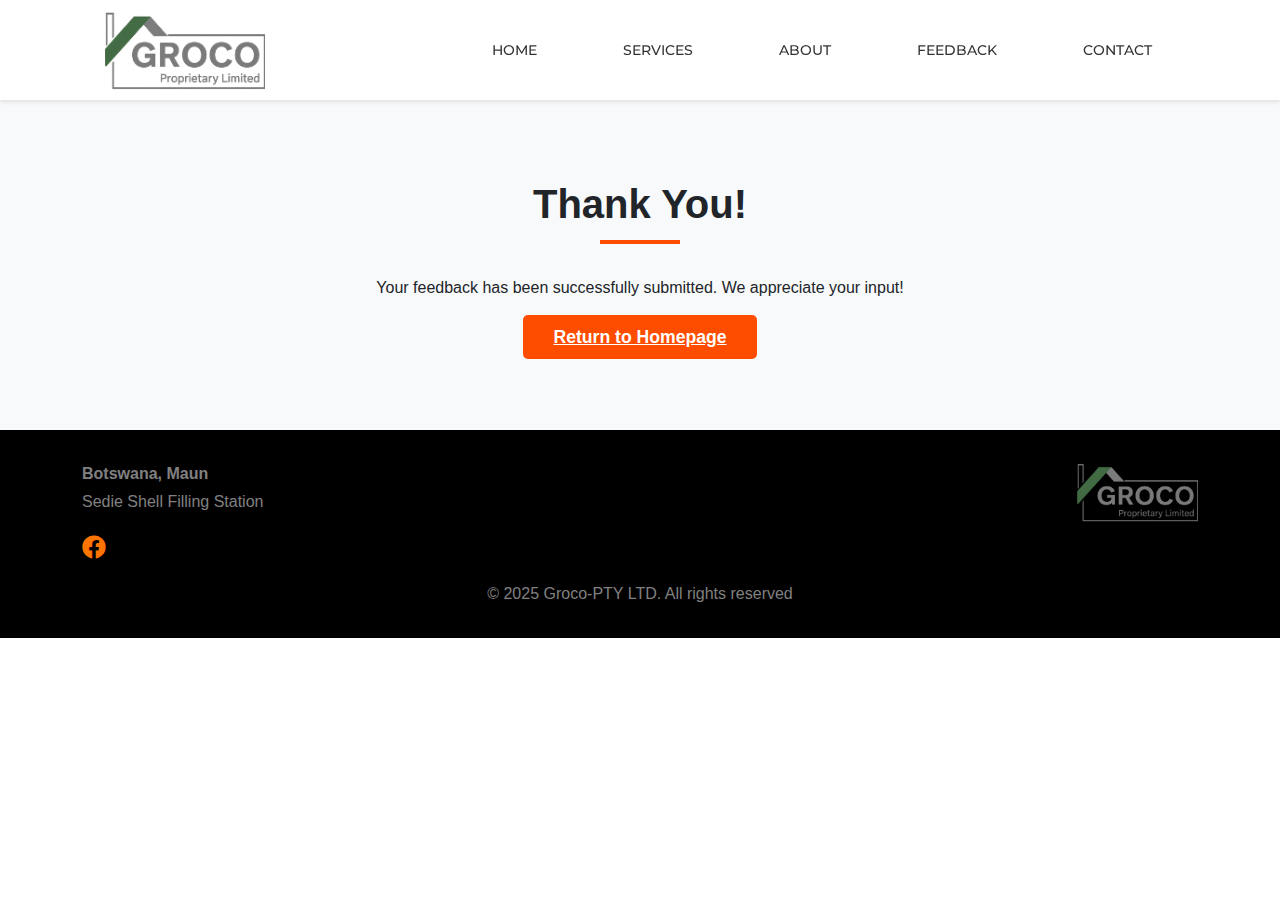
<file: thank-you.html>
<!DOCTYPE html>
<html lang="en">
<head>
    <meta charset="UTF-8">
    <meta name="viewport" content="width=device-width,initial-scale=1.0">
    <title>Thank You - Groco-PTY LTD</title>
    <link href="https://cdn.jsdelivr.net/npm/bootstrap@5.3.0/dist/css/bootstrap.min.css" rel="stylesheet">
    <link rel="stylesheet" href="styles.css">
    <link rel="stylesheet" href="nav-styles.css">
    <link href="https://fonts.googleapis.com/css2?family=Montserrat:wght@400;500;600;700&family=Open+Sans:wght@400;600&display=swap" rel="stylesheet">
    <link rel="stylesheet" href="https://cdnjs.cloudflare.com/ajax/libs/font-awesome/5.15.4/css/all.min.css">
</head>
<body>
    <header>
        <nav class="navbar navbar-expand-lg">            <div class="container">                <a class="navbar-brand" href="index.html">
                    <img src="logo.png" alt="Groco-PTY LTD Logo">
                </a>
                <button class="navbar-toggler" type="button" data-bs-toggle="collapse" data-bs-target="#navbarNav">
                    <span class="navbar-toggler-icon"></span>
                </button>
                <div class="collapse navbar-collapse" id="navbarNav">
                    <ul class="navbar-nav">
                        <li class="nav-item">
                            <a class="nav-link" href="index.html">Home</a>
                        </li>
                        <li class="nav-item">
                            <a class="nav-link" href="services.html">Services</a>
                        </li>
                        <li class="nav-item">
                            <a class="nav-link" href="about.html">About</a>
                        </li>
                        <li class="nav-item">
                            <a class="nav-link" href="feedback.html">Feedback</a>
                        </li>
                        <li class="nav-item">
                            <a class="nav-link" href="contact.html">Contact</a>
                        </li>
                    </ul>
                </div>
            </div>
        </nav>
    </header>

    <section class="feedback-section">
        <div class="container text-center">
            <h2 class="section-heading">Thank You!</h2>
            <p class="mb-4">Your feedback has been successfully submitted. We appreciate your input!</p>
            <a href="index.html" class="btn-submit">Return to Homepage</a>
        </div>
    </section>

    <footer class="footer">
        <div class="container">
            <div class="footer-content">
                <div class="footer-left">
                    <div class="footer-location">
                        <div class="footer-location-top">Botswana, Maun</div>
                        <div>Sedie Shell Filling Station</div>
                    </div>
                    <div class="footer-social">
                        <a href="https://www.facebook.com/share/1KiycaYBwr/" target="_blank">
                            <i class="fab fa-facebook"></i>
                        </a>
                    </div>
                </div>                <div class="footer-right">
                    <img src="logo.png" alt="Groco-PTY LTD Logo">
                </div>
            </div>
            <div class="footer-copyright">
                <p>&copy; 2025 Groco-PTY LTD. All rights reserved</p>
            </div>
        </div>
    </footer>
    <script src="https://cdn.jsdelivr.net/npm/@popperjs/core@2.11.6/dist/umd/popper.min.js"></script>
    <script src="https://cdn.jsdelivr.net/npm/bootstrap@5.3.0/dist/js/bootstrap.min.js"></script>
</body>
</html>
</file>
<file: styles.css>
*{
    margin: 0;
    padding: 0;
    font-family:sans-serif;
}

/* Navigation Styles */
body {
    padding-top: 100px; /* Prevent content from hiding under fixed navbar */
}

.navbar {
    background: white;
    padding: 10px 0;
    position: fixed;
    width: 100%;
    top: 0;
    z-index: 1000;
    box-shadow: 0 2px 4px rgba(0,0,0,0.1);
}

.navbar-brand img {
    height: 80px;
    width: 200px;
    object-fit: contain;
    margin: 0;
}

.navbar-nav {
    margin-left: auto;
}

.nav-link {
    color: #333 !important;
    font-family: 'Montserrat', sans-serif;
    font-weight: 500;
    margin: 0 15px;
    text-transform: uppercase;
    font-size: 14px;
    transition: color 0.3s ease;
}

.nav-link:hover {
    color: #ff7300 !important;
}

.banner{
    position:relative;
    width:100%;
    height: 100vh;
    background-image:linear-gradient(rgba(0,0,0,0.75),rgba(0,0,0,0.75)),url(banner3.jpg);
    background-size: cover;
    background-position: center;
}

.banner-text {
  position: absolute; /* Position the text relative to the banner */
  top: 50%; /* Center vertically */
  left: 50%; /* Center horizontally */
  transform: translate(-50%, -50%); /* Adjust for perfect centering */
  color: white; /* Ensure the text is visible */
  text-align: center;
  z-index: 1; /* Ensure it appears above other elements */
}
 
   

/* Navbar styles consolidated above */

.navbar .container {
    display: flex;
    justify-content: space-between;
    align-items: center;
    position: relative;
    padding-right: 15px;
    padding-left: 15px;
}

.navbar-brand {
    padding: 0;
    margin-right: 1rem;
}

.navbar-toggler {
    position: absolute;
    right: 15px;
    top: 50%;
    transform: translateY(-50%);
    padding: 4px 8px;
    margin: 0;
}

.navbar ul li {
    list-style: none;
    display: inline-block;
    margin: 0 20px;
    position: relative; 
}

.navbar ul li a {
    text-decoration: none;
    color: #333;
    text-transform: uppercase;
}

.nav-link:hover {
    color: #ff7300 !important;
    text-decoration: none;
}

.navbar-toggler {
    margin-left: auto;
    border-color: #ff7300;
    padding: 4px 8px;
}

.navbar-toggler-icon {
  background-image: url("data:image/svg+xml,%3csvg xmlns='http://www.w3.org/2000/svg' viewBox='0 0 30 30'%3e%3cpath stroke='rgba(255, 115, 0, 1)' stroke-linecap='round' stroke-miterlimit='10' stroke-width='2' d='M4 7h22M4 15h22M4 23h22'/%3e%3c/svg%3e") !important;
}

/* Ensure the navigation menu collapses properly on mobile */
@media (max-width: 991.98px) {
    .navbar-collapse {
        position: absolute;
        top: 100%;
        left: 0;
        right: 0;
        background: white;
        padding: 1rem;
        box-shadow: 0 2px 5px rgba(0, 0, 0, 0.1);
    }
}

.logo{
    width:120px;
    cursor: pointer;
}
 
/* Who We Are Section Styles */
.about-header {
  margin-bottom: 40px;
}

.about-header h6 {
  color: rgb(255, 115, 0);
  font-family: 'Montserrat', sans-serif;
  font-weight: 700;
  font-size: 14px;
  text-transform: uppercase;
  letter-spacing: 1.5px;
  margin-bottom: 15px;
  position: relative;
  display: inline-block;
}

.about-header h6:after {
  content: "";
  display: block;
  position: absolute;
  left: 0;
  bottom: -8px;
  width: 40px;
  height: 3px;
  background: rgb(255, 115, 0);
}

.about-tagline {
  font-family: 'Montserrat', sans-serif;
  font-size: 28px;
  font-weight: 500;
  line-height: 1.4;
  margin-bottom: 30px;
  color: #333;
}

.about-container {
  display: flex;
  justify-content: space-between;
  flex-wrap: wrap;
  gap: 60px;
}

.text-column {
  flex: 1;
  min-width: 60%;
  font-family: 'Open Sans', sans-serif;
  font-size: 16px;
  line-height: 1.8;
  color: #333;
}

.text-column p {
  margin-bottom: 20px;
}

.stats-column {
  min-width: 200px;
  display: flex;
  flex-direction: column;
  justify-content: flex-start;
  padding-left: 30px;
}

.stat-item {
  margin-bottom: 40px;
}

.stat-number {
  font-size: 42px;
  font-weight: 700;
  color: rgb(255, 115, 0);
  line-height: 1;
  margin-bottom: 5px;
  font-family: 'Montserrat', sans-serif;
}

.stat-label {
  font-size: 14px;
  color: #333;
  text-transform: uppercase;
  font-family: 'Montserrat', sans-serif;
  letter-spacing: 1px;
  font-weight: 500;
}

@media (max-width: 768px) {
  .about-container {
      flex-direction: column;
      gap: 30px;
  }
  
  .stats-column {
      padding-left: 0;
      margin-top: 30px;
      flex-direction: row;
      flex-wrap: wrap;
      gap: 30px;
      justify-content: space-between;
  }
  
  .stat-item {
      margin-bottom: 0;
      min-width: 120px;
  }
}

/* Services Section Styles */
#services {
  background-color: #f8f9fa;
  padding: 80px 0;
}

.section-header {
  position: relative;
  margin-bottom: 60px;
}

.section-title {
  font-size: 2.5rem;
  font-weight: 700;
  color: #333;
  margin-bottom: 1rem;
  text-transform: uppercase;
  letter-spacing: 1px;
}

.section-divider {
  width: 80px;
  height: 3px;
  background: rgb(255, 115, 0);
  margin: 0 auto 30px;
}

.services-grid {
  display: flex;
  flex-wrap: wrap;
  gap: 30px;
  justify-content: center;
}

.service-item {
  flex: 0 0 calc(33.333% - 30px);
  padding: 15px;
}

.service-card {
  background: white;
  padding: 40px 30px;
  border-radius: 8px;
  box-shadow: 0 5px 15px rgba(0,0,0,0.05);
  height: 100%;
  transition: all 0.3s ease;
  text-align: center;
}

.service-card:hover {
  transform: translateY(-10px);
  box-shadow: 0 15px 30px rgba(0,0,0,0.1);
}

.service-icon {
  font-size: 2.5rem;
  color: rgb(255, 115, 0);
  margin-bottom: 25px;
}

.service-card h3 {
  font-size: 1.5rem;
  font-weight: 600;
  margin-bottom: 20px;
  color: #333;
}

.service-card p {
  color: #666;
  font-size: 1rem;
  line-height: 1.6;
}

/* Responsive Design */
@media (max-width: 992px) {
  .service-item {
    flex: 0 0 calc(50% - 30px);
  }
}

@media (max-width: 768px) {
  .section-title {
    font-size: 2rem;
  }
  
  .service-item {
    flex: 0 0 100%;
    max-width: 100%;
  }
  
  .service-card {
    padding: 30px 20px;
  }
}

/* Mission Section Styles */
#mission {
  padding: 100px 0;
  position: relative;
}
 
.mission-container {
  position: relative;
  z-index: 2;
}
 
.mission-header {
  text-align: center;
  margin-bottom: 60px;
}
 
.mission-header h1 {
  font-size: 2.5rem;
  font-weight: 700;
  color: #333;
  text-transform: uppercase;
  letter-spacing: 1px;
  position: relative;
  display: inline-block;
}
 
.mission-content {
  display: flex;
  align-items: flex-start;
}
 
.mission-image-container {
  flex: 0 0 40%;
  position: relative;
  z-index: 1;
}
 
.mission-image {
  width: 100%;
  height: 500px;
  object-fit: cover;
}
 
.mission-text-container {
  flex: 0 0 60%;
  background: #f5f5f5;
  padding: 60px;
  margin-left: -100px;
  margin-top: 60px;
  position: relative;
  z-index: 2;
}
 
.mission-text-container p {
  font-size: 1.1rem;
  line-height: 1.8;
  color: #333;
  margin-bottom: 20px;
  font-weight: 400;
  font-family: 'Open Sans', sans-serif;
}
 
.section-divider {
  width: 60px;
  height: 4px;
  background-color: rgb(255, 115, 0);
  margin: 10px auto; /* Center the divider */
  border-radius: 2px; 
}

@media (max-width: 992px) {
  .mission-content {
    flex-direction: column;
  }
 
  .mission-image-container,
  .mission-text-container {
    flex: 0 0 100%;
    margin-left: 0;
    margin-top: 0;
  }
 
  .mission-text-container {
    padding: 40px;
    margin-top: -60px;
  }
 
  .mission-image {
    height: 400px;
  }
}
 
@media (max-width: 768px) {
  .mission-header h1 {
    font-size: 2rem;
  }
 
  .mission-text-container {
    padding: 30px;
  }
 
  .mission-text-container p {
    font-size: 1rem;
  }
}

/* Projects Page Styles */
.projects-hero {
    background-color: #f8f9fa;
    padding: 80px 0;
    text-align: center;
    margin-bottom: 40px;
}

.hero-title {
    font-size: 3.5rem;
    font-weight: 700;
    margin-bottom: 20px;
    color: #333;
}

.hero-subtitle {
    font-size: 1.5rem;
    color: #666;
    max-width: 800px;
    margin: 0 auto;
}

/* Updated Projects Navigation Styles */
.project-navigation {
    background-color: #fff;
    padding: 20px 0;
    margin-bottom: 40px;
    border-bottom: none;
}

.project-nav {
    gap: 20px;
    justify-content: flex-start !important;
    padding-left: 20px;
}

.project-nav .nav-link {
    color: #666 !important;
    font-weight: bold;
    padding: 10px 0;
    border-radius: 0;
    transition: all 0.3s ease;
    font-family: 'Futura', 'Helvetica Neue', Arial, sans-serif;
    font-size: 14px;
    text-transform: uppercase;
    position: relative;
    background: none !important;
}

.project-nav .nav-link::after {
    content: '';
    position: absolute;
    width: 0;
    height: 2px;
    bottom: 0;
    left: 0;
    background-color: rgb(255, 115, 0);
    transition: width 0.3s ease;
}

.project-nav .nav-link:hover::after {
    width: 100%;
}

.project-nav .nav-link.active {
    color: rgb(255, 115, 0) !important;
}

.project-nav .nav-link.active::after {
    width: 100%;
}

.project-card {
    position: relative;
    margin-bottom: 30px;
    overflow: hidden;
    border-radius: 8px;
    box-shadow: 0 4px 6px rgba(0, 0, 0, 0.1);
    transition: transform 0.3s ease;
}

.project-card:hover {
    transform: translateY(-5px);
}

.project-card img {
    width: 100%;
    height: 250px;
    object-fit: cover;
}

.project-info {
    padding: 20px;
    background: white;
}

.project-info h3 {
    font-size: 1.25rem;
    margin-bottom: 10px;
    color: #333;
}

.project-info .category {
    color: rgb(255, 115, 0);
    font-weight: 500;
    margin-bottom: 0;
}

.tab-content {
    padding: 40px 0;
}

.btn-primary {
    background-color: rgb(255, 115, 0);
    border-color: rgb(255, 115, 0);
    padding: 10px 25px;
    border-radius: 25px;
}

.btn-primary:hover {
    background-color: #e65100;
    border-color: #e65100;
}

/* Footer Styles */
.footer {
    background-color: #000000;
    padding: 2rem 0;
    color: #808080;
}

.footer-content {
    display: flex;
    justify-content: space-between;
    align-items: flex-start;
}

.footer-left {
    text-align: left;
}

.footer-location {
    margin-bottom: 1rem;
}

.footer-location-top {
    font-weight: bold;
    margin-bottom: 0.25rem;
}

.footer-social a {
    color: #ff7300;
    font-size: 1.5rem;
    text-decoration: none;
}

.footer-right img {
    height: 60px;
}

.footer-copyright {
    margin-top: 1rem;
    text-align: center;
}

.footer-copyright p {
    display: inline;
}

/* Feedback Form Styles */
.feedback-section {
    padding: 80px 0;
    background-color: #f8f9fa;
}

.section-heading {
    text-align: center;
    font-size: 2.5rem;
    font-weight: 700;
    margin-bottom: 2rem;
    position: relative;
    padding-bottom: 1rem;
}

.section-heading::after {
    content: '';
    position: absolute;
    bottom: 0;
    left: 50%;
    transform: translateX(-50%);
    width: 80px;
    height: 4px;
    background-color: #ff4d00;
}

.feedback-form {
    max-width: 800px;
    margin: 0 auto;
    background: white;
    padding: 2rem;
    border-radius: 10px;
    box-shadow: 0 0 20px rgba(0,0,0,0.1);
}

.form-group {
    margin-bottom: 2rem;
}

.form-question {
    font-size: 1.2rem;
    font-weight: 600;
    margin-bottom: 1rem;
    color: #333;
}

.form-check {
    margin: 0.5rem 0;
}

.form-check-label {
    font-size: 1.1rem;
    color: #666;
}

.btn-submit {
    background-color: #ff4d00;
    color: white;
    padding: 12px 30px;
    border: none;
    border-radius: 5px;
    font-size: 1.1rem;
    font-weight: 600;
    transition: background-color 0.3s;
}

.btn-submit:hover {
    background-color: #e64500;
}

/* Contact Page Styles */
.contact-hero {
    background-color: #f8f9fa;
    padding: 80px 0;
}

.contact-hero h1 {
    color: #333;
    font-family: 'Montserrat', sans-serif;
    font-weight: 700;
    margin-bottom: 20px;
    position: relative;
    padding-bottom: 20px;
}

.contact-hero h1::after {
    content: '';
    position: absolute;
    bottom: 0;
    left: 50%;
    transform: translateX(-50%);
    width: 80px;
    height: 4px;
    background-color: rgb(255, 115, 0);
}

.contact-hero .lead {
    color: #666;
    font-size: 1.2rem;
    max-width: 800px;
    margin: 0 auto;
}

.contact-info {
    padding: 60px 0;
}

.contact-details h5 {
    color: rgb(255, 115, 0);
    font-family: 'Montserrat', sans-serif;
    font-weight: 600;
    font-size: 14px;
    letter-spacing: 1.5px;
    margin-bottom: 10px;
}

.contact-details a {
    color: #333;
    text-decoration: underline;
    font-size: 1.1rem;
    transition: color 0.3s ease, text-decoration 0.3s ease;
}

.contact-details a:hover {
    color: rgb(255, 115, 0);
}

.contact-form .form-control {
    padding: 12px;
    border-radius: 4px;
    border: 1px solid #ddd;
    margin-bottom: 15px;
}

.contact-form .form-select {
    padding: 12px;
    border-radius: 4px;
    border: 1px solid #ddd;
    margin-bottom: 15px;
}

.contact-form textarea {
    min-height: 150px;
    resize: vertical;
}

.contact-form .btn-primary {
    background-color: rgb(255, 115, 0);
    border: none;
    padding: 12px 30px;
    font-weight: 600;
    transition: background-color 0.3s ease;
}

.contact-form .btn-primary:hover {
    background-color: #e65c00;
}
</file>
<file: nav-styles.css>
.navbar {
    background: white;
    padding: 10px 0;
    position: fixed;
    width: 100%;
    top: 0;
    z-index: 1000;
    box-shadow: 0 2px 4px rgba(0,0,0,0.1);
}

.navbar-nav {
    margin-left: auto;
}

.nav-link {
    color: #333 !important;
    font-family: 'Montserrat', sans-serif;
    font-weight: 500;
    margin: 0 15px;
    text-transform: uppercase;
    font-size: 14px;
    transition: color 0.3s ease;
}

.nav-link:hover {
    color: #ff7300 !important;
}

/*padding to body to prevent content from hiding under fixed navbar */
body {
    padding-top: 100px;
}

.navbar-brand img {
    height: 80px;
    width: 200px;
    object-fit: contain;
    margin: 0;
}
</file>
